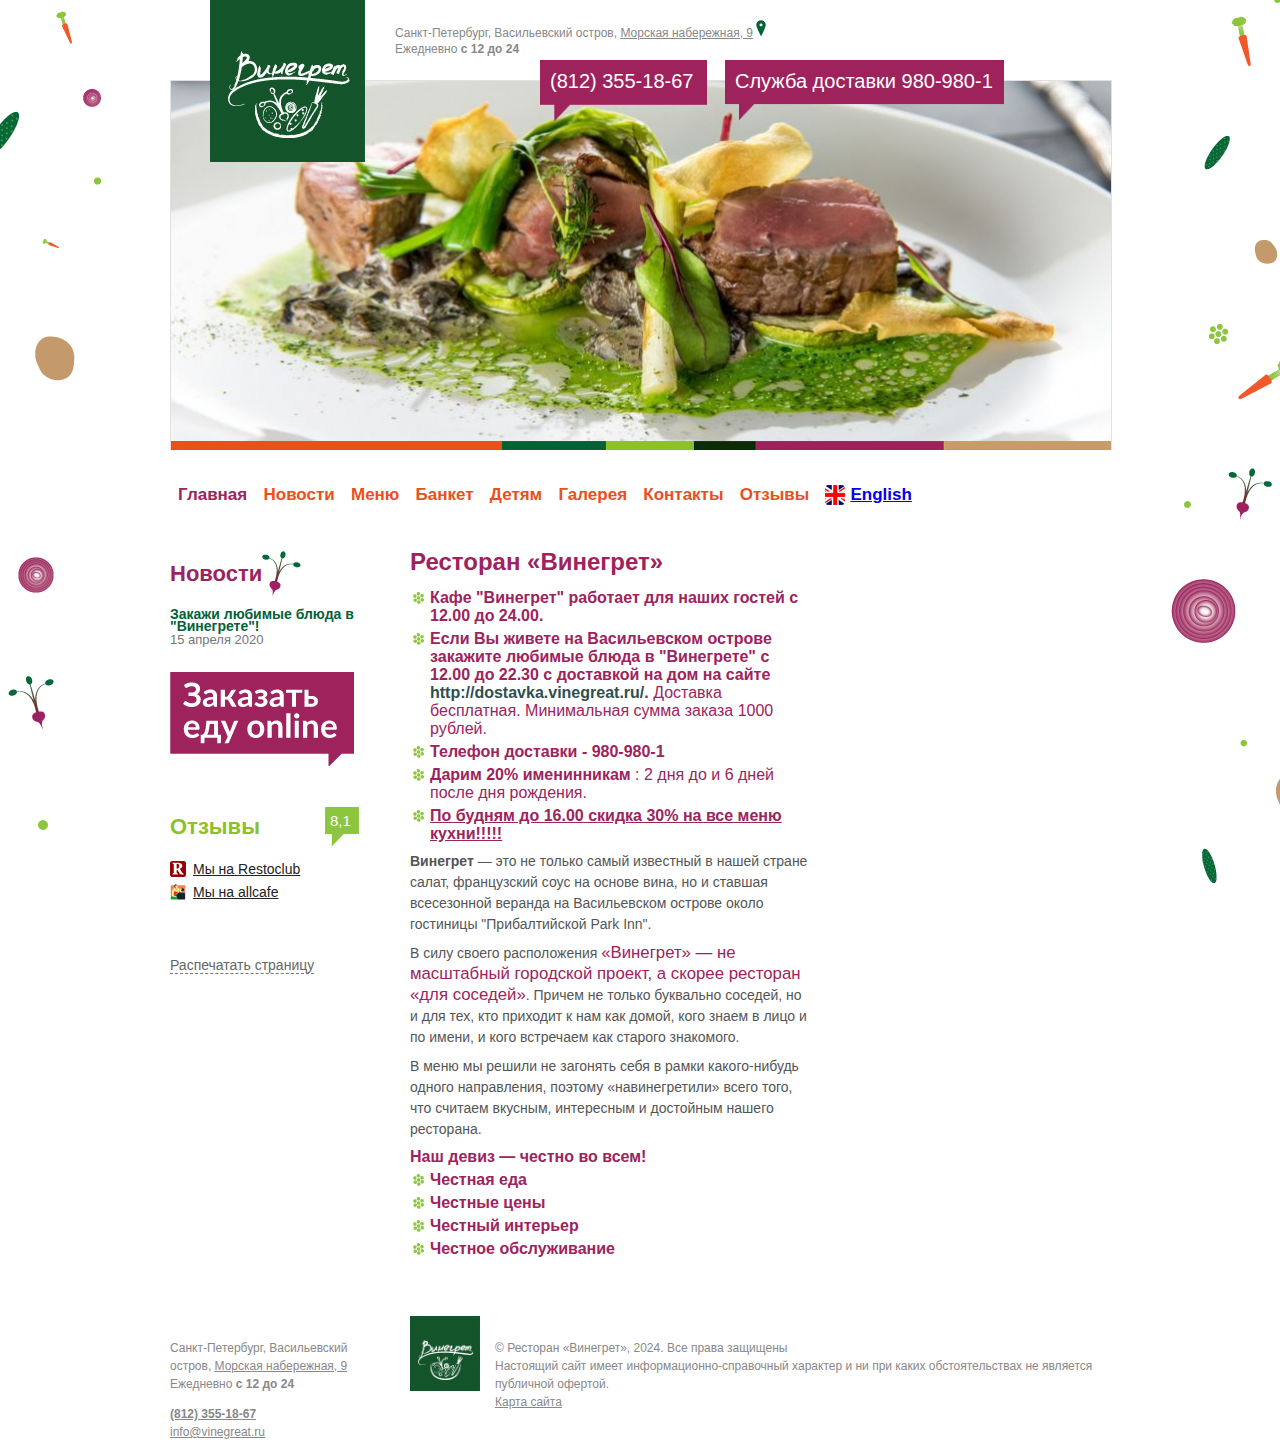
<file: index.html>
<!DOCTYPE html>
<html lang="en">
    <head>
        <meta charset="UTF-8" />
        <meta name="viewport" content="width=device-width, initial-scale=1.0" />
        <title>Ресторан «Винегрет», Санкт-Петербург</title>
        <link type="image/x-icon" href="favicon.ico" rel="shortcut icon" />
        <link type="image/x-icon" href="favicon.ico" rel="icon" />
        <link rel="stylesheet" href="styles/base.css" />
        <link rel="stylesheet" href="styles/main.css" />
    </head>
    <body>
        <div class="background">
            <div class="header">
                <a href="index.html">
                    <img class="logo" src="images/logo.png" />
                </a>
                <div class="header-info">
                    <div class="info">
                        <div class="address">
                            <a>Санкт-Петербург, Васильевский остров, </a>
                            <a href="http://www.vinegreat.ru/ru/adres/#map"><u>Морская набережная, 9</u></a>
                            <img src="images/mapsign.png" />
                            <br />
                            <a>Ежедневно <b>с 12 до 24</b></a>
                        </div>

                        <div class="socials">
                            <a class="facebook" href="https://www.facebook.com/vinegreatrest" title="FaceBook"></a>
                            <a class="vk" href="https://vk.com/vinegreat_rest" title="ВКонтакте"></a>
                            <a class="instagram" href="http://instagram.com/vinegreat_rest" title="Instagram"></a>
                        </div>
                    </div>
                </div>

                <div class="phones">
                    <a class="phone-first phone-number" href="tel:+78123551867">(812) 355-18-67</a>
                    <a class="phone-delivery phone-number"> Служба доставки 980-980-1 </a>
                </div>
                <div class="slides">
                    <img class="slide" src="images/20171030110801419m.jpg" />
                    <img class="colorline" src="images/colorline.png" />
                </div>
            </div>
            <div class="main">
                <div class="dropdown-buttons-panel">
                    <!-- Главная -->
                    <a class="dropdown" id="main" href="index.html">
                        <button class="dropdown-button" id="main-dropdown-button" onclick="document.location='index.html'">Главная</button>
                        <div class="dropdown-content">
                            <a>Контакты и реквизиты</a>
                            <a>Описание процесса передачи данных</a>
                            <a>Политика конфиденциальности</a>
                            <a>Публичная оферта</a>
                            <a>Способы оплаты</a>
                        </div>
                    </a>
                    <!-- Новости -->
                    <div class="dropdown" onclick="document.location='news.html'">
                        <button class="dropdown-button">Новости</button>
                        <div class="dropdown-content">
                            <a>2020</a>
                        </div>
                    </div>
                    <!-- Меню -->
                    <div class="dropdown" id="menu" onclick="document.location='menu.html'">
                        <button class="dropdown-button">Меню</button>
                        <div class="dropdown-content">
                            <a>Основное меню</a>
                            <a>Постное меню</a>
                            <a>Барная карта</a>
                            <a>Детское меню</a>
                            <a>Банкетное меню</a>
                        </div>
                    </div>
                    <!-- Банкет -->
                    <button class="dropdown-button" onclick="document.location='banket.html'">Банкет</button>
                    <!-- Детям -->
                    <button class="dropdown-button" onclick="document.location='kids.html'">Детям</button>
                    <!-- Галерея -->
                    <div class="dropdown" id="galery" onclick="document.location='galery.html'">
                        <button class="dropdown-button">Галерея</button>
                        <div class="dropdown-content">
                            <a>Интерьер нового зала (банкетного) в 2022 году</a>
                            <a>Интерьер ресторана в 2021 году</a>
                            <a>Интерьер ресторана 2018-2019</a>
                            <a>Мастер-класс 03 ноября 2019 г.</a>
                            <a>Фото блюд 31 октября 2019 г.</a>
                            <a>День рождение 05 октября 2019 г.</a>
                            <a>Празднование 9 мая в 2019 году</a>
                            <a>Юбилей - 01 декабря 2017 год</a>
                            <a>Новое меню A'la Russe</a>
                            <a>Интерьер ресторана в 2017 году</a>
                            <a>Фото блюд</a>
                            <a>Женский день 8 марта 2017</a>
                            <a>Фотоотчет 23 октября 2016 мастер-класс "Готовим пирожное "Картошка"</a>
                            <a>Фотоотчет 16 октября 2016 "Школа юных барменов"</a>
                            <a>Фотоотчет 09 октября 2016 мастер-класс "Готовим канапе"</a>
                            <a>Фотоотчет 24 апреля 2016 мастер-класс "Готовим воздушные кексы"</a>
                            <a>Фотоотчет 17 апреля 2016 мастер-класс "Готовим сладкое печенье"</a>
                            <a>Фотоотчет 10 апреля 2016 мастер-класс "Готовим эклеры"</a>
                            <a>Фотоотчет 3 апреля 2016 мастер-класс "Учимся готовить пиццу"</a>
                            <a>Фото банкетного зала</a>
                            <a>Нам 3 года!</a>
                            <a>Наша кухня</a>
                            <a>Интерьер банкетного зала</a>
                            <a>Открытие ресторана </a>
                        </div>
                    </div>
                    <!-- Контакты -->
                    <button class="dropdown-button" onclick="document.location='contacts.html'">Контакты</button>
                    <!-- Отзывы -->
                    <button class="dropdown-button" onclick="document.location='reviews.html'">Отзывы</button>
                    <!-- English -->
                    <button class="dropdown-button" id="change-language">
                        <img src="images/flagen.png" />
                        <a href="english.html">English</a>
                    </button>
                </div>
                <div class="base">
                    <div class="info">
                        <div class="info-header">
                            <h3>Новости</h3>
                            <img src="images/i-news.png" />
                        </div>
                        <h2 href="http://www.vinegreat.ru/ru/news/?nid=681">Закажи любимые блюда в "Винегрете"!</h2>
                        <a id="date">15 апреля 2020</a>
                        <a href="http://dostavka.vinegreat.ru/" id="order-online">
                            <img src="images/online.jpg" />
                        </a>
                        <div class="feedback-block">
                            <div class="feedback-block-header">
                                <h3 id="feedback-block-title">Отзывы</h3>
                                <div class="respmark">
                                    <h3 id="rating">8,1</h3>
                                </div>
                            </div>
                            <ul>
                                <li class="restoclub">
                                    <a href="http://www.restoclub.ru/site/all/main/27075">Мы на Restoclub</a>
                                </li>
                                <li class="allcafe">
                                    <a href="http://spb.allcafe.ru/restaurants/vinegret"> Мы на allcafe </a>
                                </li>
                            </ul>
                            <a class="print-page">Распечатать страницу</a>
                        </div>
                    </div>
                    <div class="about">
                        <h1>Ресторан «Винегрет»</h1>
                        <div class="content">
                            <div class="hometext">
                                <ul>
                                    <li>
                                        <strong> Кафе "Винегрет" работает для наших гостей с 12.00 до 24.00. </strong>
                                    </li>
                                    <li>
                                        <strong>
                                            Если Вы живете на Васильевском острове закажите любимые блюда в "Винегрете" с 12.00 до 22.30 с доставкой на дом на сайте
                                            <a href="http://dostavka.vinegreat.ru/">http://dostavka.vinegreat.ru/</a>.
                                        </strong>
                                        Доставка бесплатная. Минимальная сумма заказа 1000 рублей.
                                    </li>
                                    <li>
                                        <strong>Телефон доставки - 980-980-1</strong>
                                    </li>
                                    <li><strong>Дарим 20% именинникам</strong> : 2 дня до и 6 дней после дня рождения.</li>
                                    <li>
                                        <u><strong>По будням до 16.00 скидка 30% на все меню кухни!!!!!</strong></u>
                                    </li>
                                </ul>

                                <p>
                                    <span
                                        ><strong>Винегрет</strong> — это не только самый известный в нашей стране салат, французский соус на основе вина, но и ставшая всесезонной веранда на
                                        Васильевском острове около гостиницы "Прибалтийской Park Inn".</span
                                    >
                                </p>
                                <p>
                                    В силу своего расположения
                                    <a class="inline-accent">«Винегрет» — не масштабный городской проект, а скорее ресторан «для соседей»</a>. Причем не только буквально соседей, но и для тех, кто
                                    приходит к нам как домой, кого знаем в лицо и по имени, и кого встречаем как старого знакомого.
                                </p>

                                <p>
                                    В меню мы решили не загонять себя в рамки какого-нибудь одного направления, поэтому «навинегретили» всего того, что считаем вкусным, интересным и достойным нашего
                                    ресторана.
                                </p>

                                <strong class="slogan">Наш девиз — честно во всем!</strong>
                                <br />
                                <ul class="slogan">
                                    <li>Честная еда</li>
                                    <li>Честные цены</li>
                                    <li>Честный интерьер</li>
                                    <li>Честное обслуживание</li>
                                </ul>
                            </div>
                        </div>
                    </div>
                </div>
            </div>
            <div class="footer">
                <div class="footer-main-contacts">
                    <div class="footer-address">
                        <a>
                            Санкт-Петербург, Васильевский остров,
                            <a href="http://www.vinegreat.ru/ru/adres/#map">
                                <u>Морская набережная, 9</u>
                            </a>

                            <br />
                            <a>Ежедневно <b>с 12 до 24</b></a>
                            <br />
                            <br />
                            <strong>
                                <a href="tel:+78123551867">(812) 355-18-67</a>
                            </strong>
                            <br />
                            <a href="mailto:info@vinegreat.ru"> info@vinegreat.ru </a>
                        </a>
                    </div>
                    <div class="footer-siteinfo">
                        <img class="footer-logo" src="images/logo.png" />
                        <div class="footer-copyright">
                            <a>© Ресторан «Винегрет», 2024. Все права защищены</a>
                            <br />
                            <a>Настоящий сайт имеет информационно-справочный характер и ни при каких обстоятельствах не является публичной офертой.</a>

                            <br />
                            <a id="site-map" href="http://www.vinegreat.ru/ru/sitemap/">Карта сайта</a>
                        </div>
                    </div>
                </div>
            </div>
        </div>
    </body>
</html>
</file>
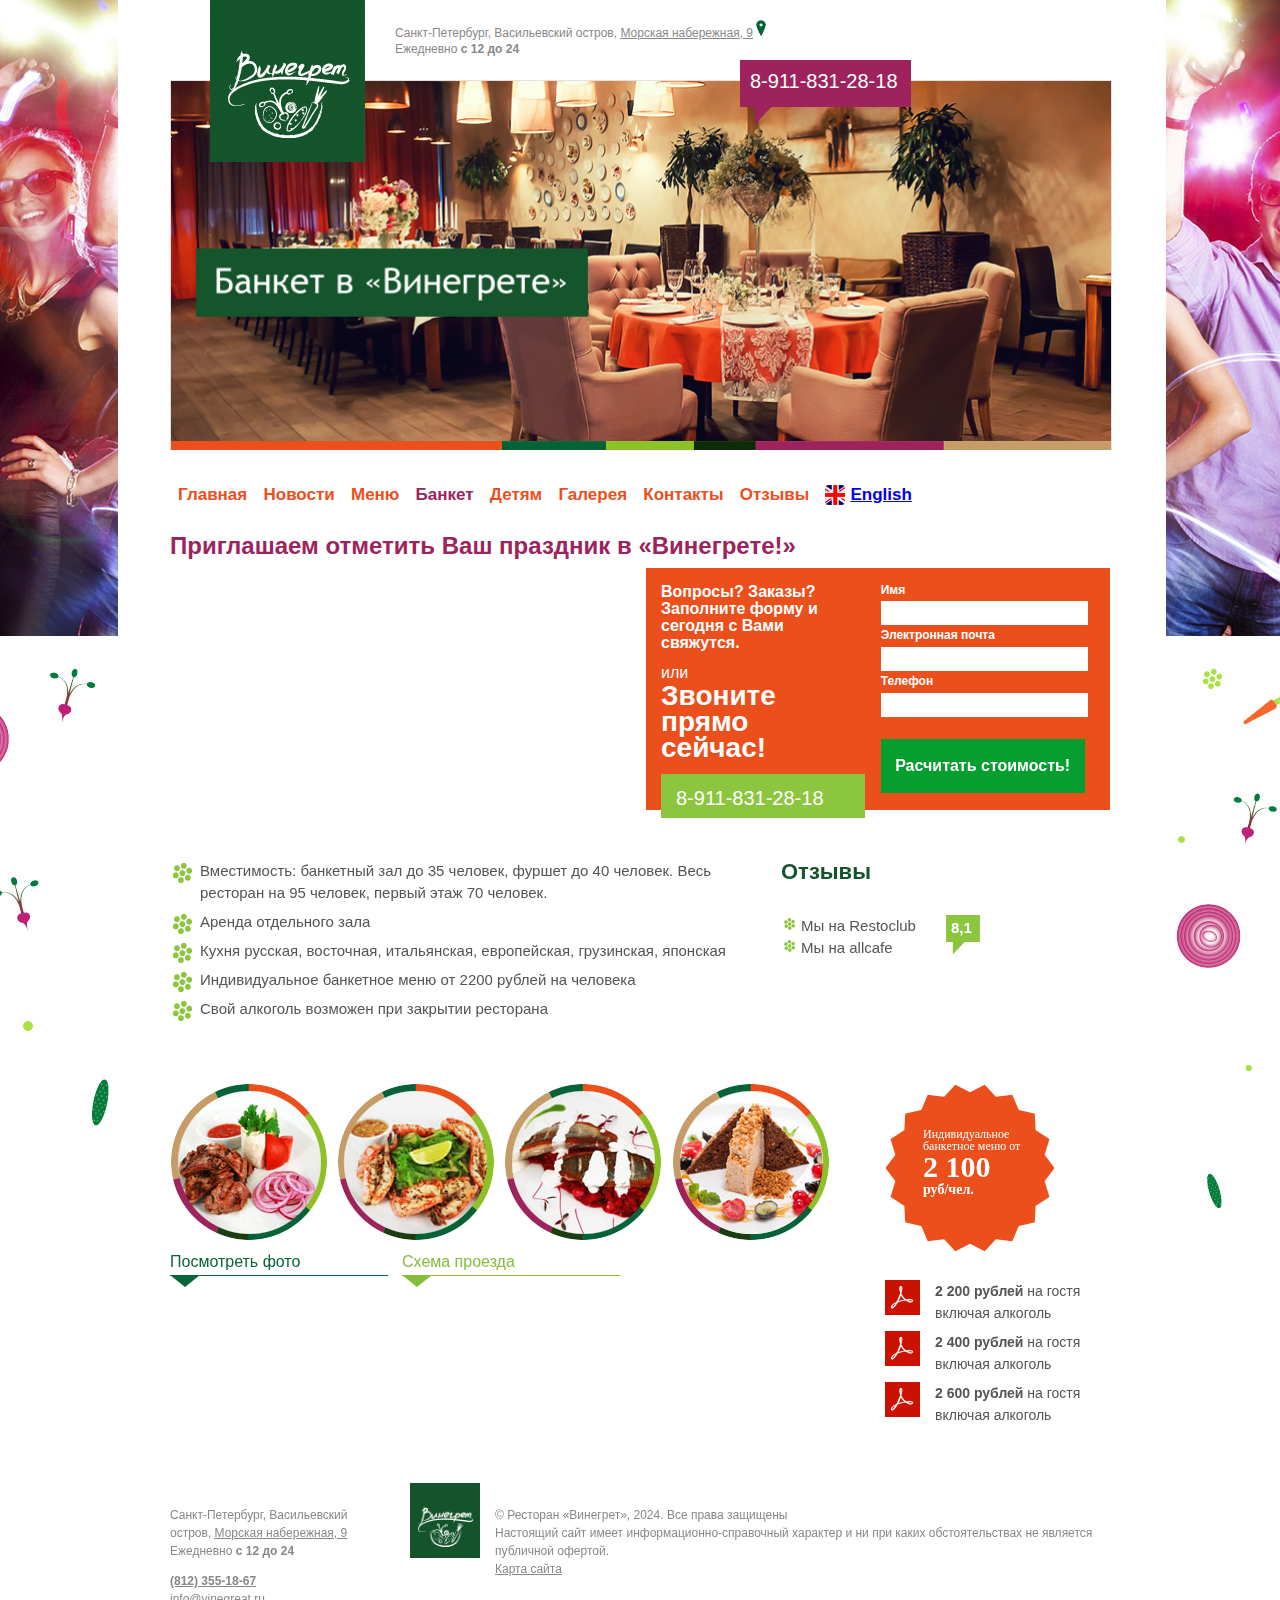
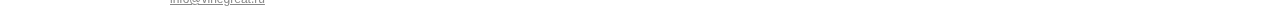
<file: banket.html>
<!DOCTYPE html>
<html lang="en">
    <head>
        <meta charset="UTF-8" />
        <meta name="viewport" content="width=device-width, initial-scale=1.0" />
        <title>Ресторан «Винегрет», Санкт-Петербург</title>
        <link type="image/x-icon" href="favicon.ico" rel="shortcut icon" />
        <link type="image/x-icon" href="favicon.ico" rel="icon" />
        <link rel="stylesheet" href="styles/base.css" />
        <link rel="stylesheet" href="styles/banket.css" />
    </head>
    <body class="banket">
        <div class="background">
            <div class="header">
                <a href="index.html">
                    <img class="logo" src="images/logo.png" />
                </a>
                <div class="header-info">
                    <div class="info">
                        <div class="address">
                            <a>Санкт-Петербург, Васильевский остров, </a>
                            <a href="http://www.vinegreat.ru/ru/adres/#map"><u>Морская набережная, 9</u></a>
                            <img src="images/mapsign.png" />
                            <br />
                            <a>Ежедневно <b>с 12 до 24</b></a>
                        </div>

                        <div class="socials">
                            <a class="facebook" href="https://www.facebook.com/vinegreatrest" title="FaceBook"></a>
                            <a class="vk" href="https://vk.com/vinegreat_rest" title="ВКонтакте"></a>
                            <a class="instagram" href="http://instagram.com/vinegreat_rest" title="Instagram"></a>
                        </div>
                    </div>
                </div>

                <div class="phones">
                    <a class="banket phone-number" href="tel:+79118312818"> 8-911-831-28-18 </a>
                </div>
                <div class="slides">
                    <img class="slide" src="images/banket/20130329100812814m.png" />
                    <img class="colorline" src="images/colorline.png" />
                </div>
            </div>
            <div class="main">
                <div class="dropdown-buttons-panel">
                    <!-- Главная -->
                    <a class="dropdown" id="main" href="index.html">
                        <button class="dropdown-button" onclick="document.location='index.html'">Главная</button>
                        <div class="dropdown-content">
                            <a>Контакты и реквизиты</a>
                            <a>Описание процесса передачи данных</a>
                            <a>Политика конфиденциальности</a>
                            <a>Публичная оферта</a>
                            <a>Способы оплаты</a>
                        </div>
                    </a>
                    <!-- Новости -->
                    <div class="dropdown" onclick="document.location='news.html'">
                        <button class="dropdown-button">Новости</button>
                        <div class="dropdown-content">
                            <a>2020</a>
                        </div>
                    </div>
                    <!-- Меню -->
                    <div class="dropdown" id="menu" onclick="document.location='menu.html'">
                        <button class="dropdown-button">Меню</button>
                        <div class="dropdown-content">
                            <a>Основное меню</a>
                            <a>Постное меню</a>
                            <a>Барная карта</a>
                            <a>Детское меню</a>
                            <a>Банкетное меню</a>
                        </div>
                    </div>
                    <!-- Банкет -->
                    <button class="dropdown-button" id="main-dropdown-button" onclick="document.location='banket.html'">Банкет</button>
                    <!-- Детям -->
                    <button class="dropdown-button" onclick="document.location='kids.html'">Детям</button>
                    <!-- Галерея -->
                    <div class="dropdown" id="galery" onclick="document.location='galery.html'">
                        <button class="dropdown-button">Галерея</button>
                        <div class="dropdown-content">
                            <a>Интерьер нового зала (банкетного) в 2022 году</a>
                            <a>Интерьер ресторана в 2021 году</a>
                            <a>Интерьер ресторана 2018-2019</a>
                            <a>Мастер-класс 03 ноября 2019 г.</a>
                            <a>Фото блюд 31 октября 2019 г.</a>
                            <a>День рождение 05 октября 2019 г.</a>
                            <a>Празднование 9 мая в 2019 году</a>
                            <a>Юбилей - 01 декабря 2017 год</a>
                            <a>Новое меню A'la Russe</a>
                            <a>Интерьер ресторана в 2017 году</a>
                            <a>Фото блюд</a>
                            <a>Женский день 8 марта 2017</a>
                            <a>Фотоотчет 23 октября 2016 мастер-класс "Готовим пирожное "Картошка"</a>
                            <a>Фотоотчет 16 октября 2016 "Школа юных барменов"</a>
                            <a>Фотоотчет 09 октября 2016 мастер-класс "Готовим канапе"</a>
                            <a>Фотоотчет 24 апреля 2016 мастер-класс "Готовим воздушные кексы"</a>
                            <a>Фотоотчет 17 апреля 2016 мастер-класс "Готовим сладкое печенье"</a>
                            <a>Фотоотчет 10 апреля 2016 мастер-класс "Готовим эклеры"</a>
                            <a>Фотоотчет 3 апреля 2016 мастер-класс "Учимся готовить пиццу"</a>
                            <a>Фото банкетного зала</a>
                            <a>Нам 3 года!</a>
                            <a>Наша кухня</a>
                            <a>Интерьер банкетного зала</a>
                            <a>Открытие ресторана </a>
                        </div>
                    </div>
                    <!-- Контакты -->
                    <button class="dropdown-button" onclick="document.location='contacts.html'">Контакты</button>
                    <!-- Отзывы -->
                    <button class="dropdown-button" onclick="document.location='reviews.html'">Отзывы</button>
                    <!-- English -->
                    <button class="dropdown-button" id="change-language">
                        <img src="images/flagen.png" />
                        <a href="english.html">English</a>
                    </button>
                </div>
                <div class="base">
                    <h1 id="base-header">Приглашаем отметить Ваш праздник в «Винегрете!»</h1>
                    <div class="row first-row">
                        <iframe width="463" height="242" src="http://www.youtube.com/embed/NWzhM97LrP8?rel=0&amp;vq=large" frameborder="0" allowfullscreen="true"></iframe>
                        <div class="delivery-card">
                            <div class="text">
                                <span id="text1">Вопросы? Заказы? Заполните форму и сегодня с Вами свяжутся.</span>
                                <span id="text2">или</span>
                                <span id="text3">Звоните прямо сейчас!</span>
                                <a class="delivery-number phone-number">8-911-831-28-18</a>
                            </div>
                            <form id="actionform" name="actionform" method="post" action="banket.html">
                                <label>Имя</label>
                                <br />
                                <input type="text" />
                                <br />
                                <label>Электронная почта</label>
                                <br />
                                <input type="email" />
                                <br />
                                <label>Телефон</label>
                                <br />
                                <input type="tel" />
                                <br />
                                <button id="submit" type="submit" name="submit">Расчитать стоимость!</button>
                            </form>
                        </div>
                    </div>
                    <div class="row second-row">
                        <ul class="second-row-list">
                            <li>Вместимость: банкетный зал до 35 человек, фуршет до 40 человек. Весь ресторан на 95 человек, первый этаж 70 человек.</li>
                            <li>Аренда отдельного зала</li>
                            <li>Кухня русская, восточная, итальянская, европейская, грузинская, японская</li>
                            <li>Индивидуальное банкетное меню от 2200 рублей на человека</li>
                            <li>Свой алкоголь возможен при закрытии ресторана</li>
                        </ul>
                        <div class="reviews">
                            <h3>Отзывы</h3>
                            <br />
                            <br />
                            <div class="links-and-rating">
                                <ul>
                                    <li><a href="http://www.restoclub.ru/site/all/main/27075">Мы на Restoclub</a></li>
                                    <li><a href="http://spb.allcafe.ru/restaurants/vinegret">Мы на allcafe</a></li>
                                </ul>
                                <div class="rating">
                                    <strong title="Рейтинг на Restoclub">8,1</strong>
                                </div>
                            </div>
                        </div>
                    </div>
                    <div class="row third-row">
                        <div class="col1">
                            <img class="first-img" src="images/banket/banquet7_food.png" />
                            <div class="buttons-row">
                                <div class="button view-photos">Посмотреть фото</div>
                                <div class="button view-route">Схема проезда</div>
                            </div>
                        </div>
                        <div class="col2">
                            <div class="ind-menu">
                                <span class="im1">Индивидуальное банкетное меню от</span>
                                <br />
                                <span class="im2">2 100</span>
                                <br />
                                <span class="im3">руб/чел.</span>
                            </div>
                            <ul class="prices">
                                <li>
                                    <a class="pdf" target="_blank" href="downloads/banket_2200_27-12-2022.pdf"><b>2 200 рублей</b> на гостя включая алкоголь</a>
                                </li>
                                <li>
                                    <a class="pdf" target="_blank" href="downloads/banket_2400_27-12-2022.pdf"><b>2 400 рублей</b> на гостя включая алкоголь</a>
                                </li>
                                <li>
                                    <a class="pdf" target="_blank" href="downloads/banket_2600_27-12-2022.pdf"><b>2 600 рублей</b> на гостя включая алкоголь</a>
                                </li>
                            </ul>
                        </div>
                    </div>
                </div>
            </div>
            <div class="footer">
                <div class="footer-main-contacts">
                    <div class="footer-address">
                        <a>
                            Санкт-Петербург, Васильевский остров,
                            <a href="http://www.vinegreat.ru/ru/adres/#map">
                                <u>Морская набережная, 9</u>
                            </a>

                            <br />
                            <a>Ежедневно <b>с 12 до 24</b></a>
                            <br />
                            <br />
                            <strong>
                                <a href="tel:+78123551867">(812) 355-18-67</a>
                            </strong>
                            <br />
                            <a href="mailto:info@vinegreat.ru"> info@vinegreat.ru </a>
                        </a>
                    </div>
                    <div class="footer-siteinfo">
                        <img class="footer-logo" src="images/logo.png" />
                        <div class="footer-copyright">
                            <a>© Ресторан «Винегрет», 2024. Все права защищены</a>
                            <br />
                            <a>Настоящий сайт имеет информационно-справочный характер и ни при каких обстоятельствах не является публичной офертой.</a>

                            <br />
                            <a id="site-map" href="http://www.vinegreat.ru/ru/sitemap/">Карта сайта</a>
                        </div>
                    </div>
                </div>
            </div>
        </div>
    </body>
</html>
</file>
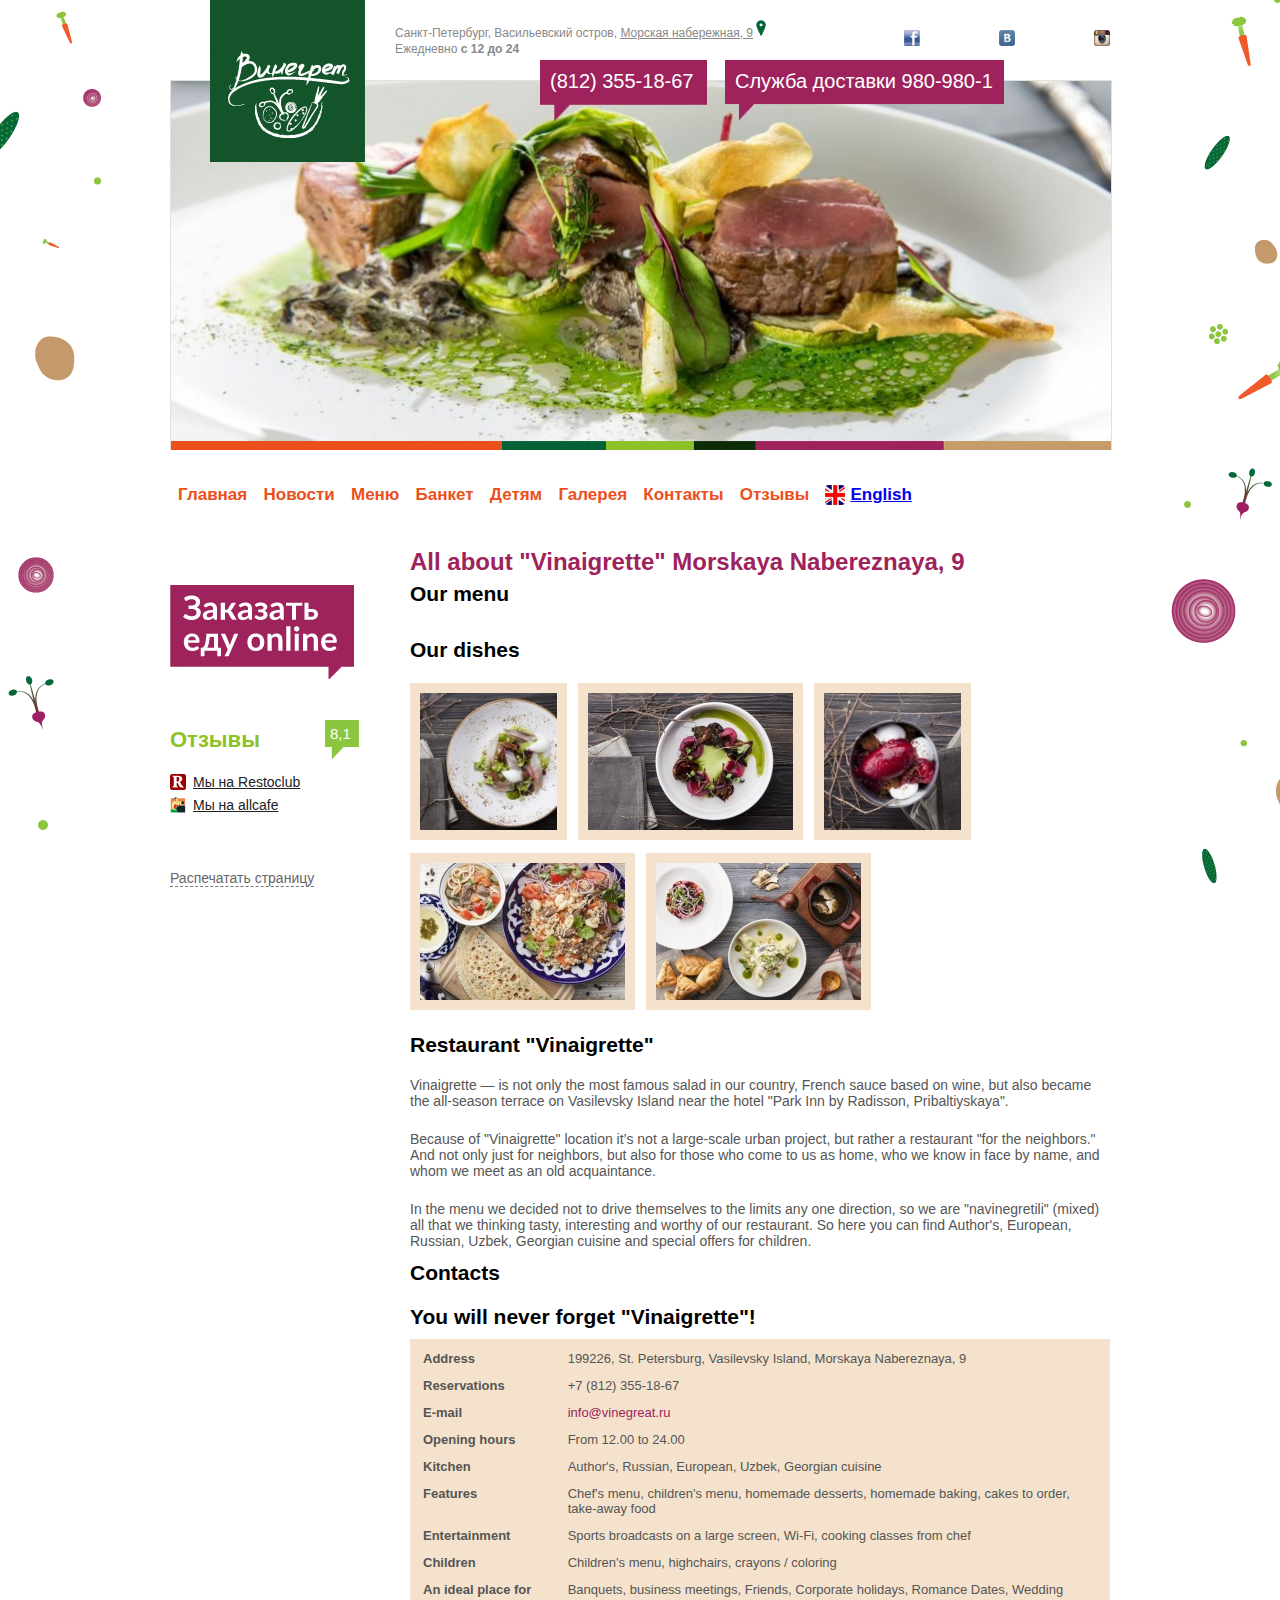
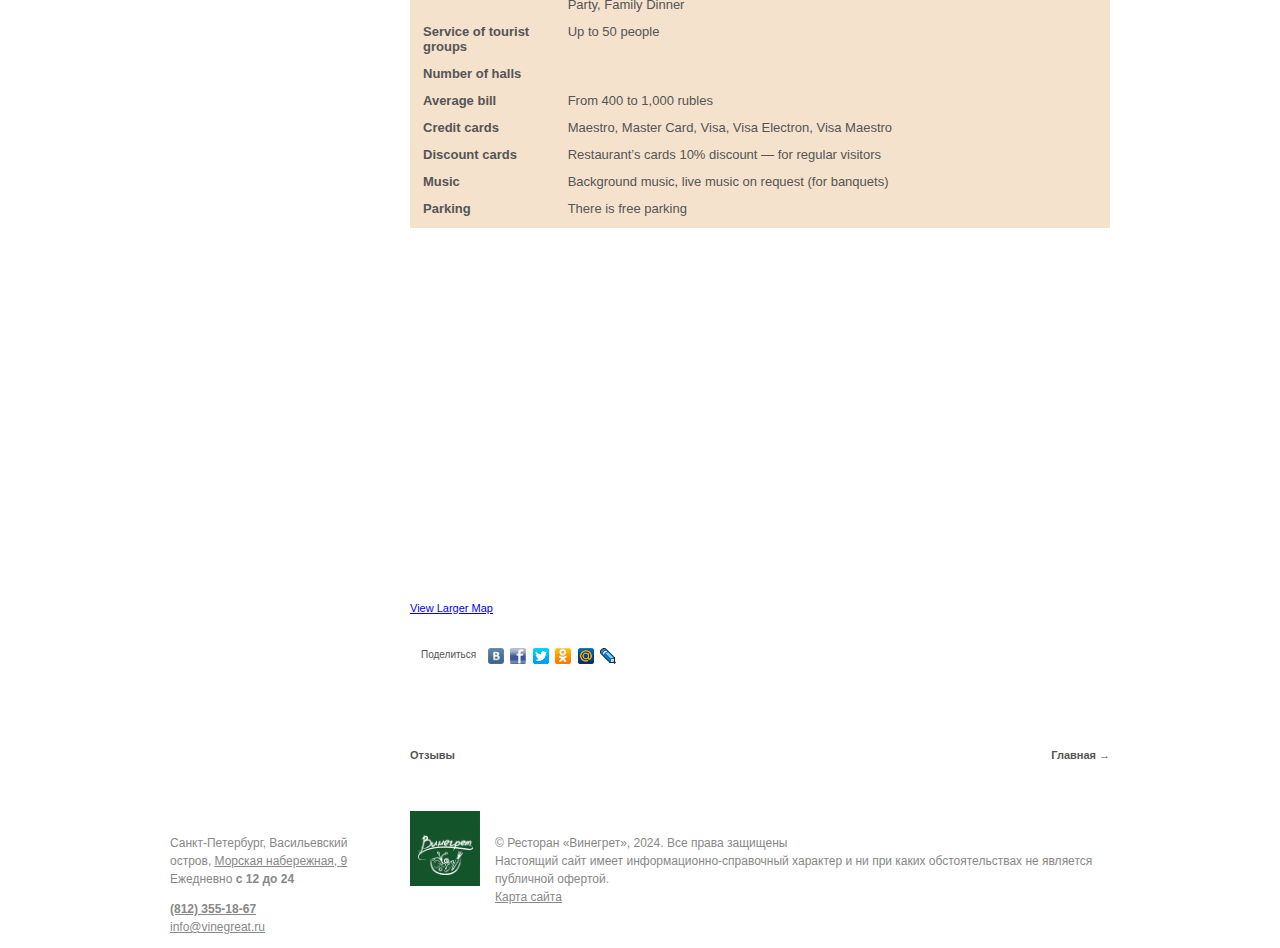
<file: english.html>
<!DOCTYPE html>
<html lang="en">
    <head>
        <meta charset="UTF-8" />
        <meta name="viewport" content="width=device-width, initial-scale=1.0" />
        <title>Ресторан «Винегрет», Санкт-Петербург</title>
        <link type="image/x-icon" href="favicon.ico" rel="shortcut icon" />
        <link type="image/x-icon" href="favicon.ico" rel="icon" />
        <link rel="stylesheet" href="styles/base.css" />
        <link rel="stylesheet" href="styles/english.css" />
    </head>
    <body>
        <div class="background">
            <div class="header">
                <a href="index.html">
                    <img class="logo" src="images/logo.png" />
                </a>
                <div class="header-info">
                    <div class="info">
                        <div class="address">
                            <a>Санкт-Петербург, Васильевский остров, </a>
                            <a href="http://www.vinegreat.ru/ru/adres/#map"><u>Морская набережная, 9</u></a>
                            <img src="images/mapsign.png" />
                            <br />
                            <a>Ежедневно <b>с 12 до 24</b></a>
                        </div>

                        <div class="socials">
                            <a class="facebook" href="https://www.facebook.com/vinegreatrest" title="FaceBook"></a>
                            <a class="vk" href="https://vk.com/vinegreat_rest" title="ВКонтакте"></a>
                            <a class="instagram" href="http://instagram.com/vinegreat_rest" title="Instagram"></a>
                        </div>
                    </div>
                </div>

                <div class="phones">
                    <a class="phone-first phone-number" href="tel:+78123551867">(812) 355-18-67</a>
                    <a class="phone-delivery phone-number"> Служба доставки 980-980-1 </a>
                </div>
                <div class="slides">
                    <img class="slide" src="images/20171030110801419m.jpg" />
                    <img class="colorline" src="images/colorline.png" />
                </div>
            </div>
            <div class="main">
                <div class="dropdown-buttons-panel">
                    <!-- Главная -->
                    <a class="dropdown" id="main" href="index.html">
                        <button class="dropdown-button" onclick="document.location='index.html'">Главная</button>
                        <div class="dropdown-content">
                            <a>Контакты и реквизиты</a>
                            <a>Описание процесса передачи данных</a>
                            <a>Политика конфиденциальности</a>
                            <a>Публичная оферта</a>
                            <a>Способы оплаты</a>
                        </div>
                    </a>
                    <!-- Новости -->
                    <div class="dropdown" onclick="document.location='news.html'">
                        <button class="dropdown-button">Новости</button>
                        <div class="dropdown-content">
                            <a>2020</a>
                        </div>
                    </div>
                    <!-- Меню -->
                    <div class="dropdown" id="menu" onclick="document.location='menu.html'">
                        <button class="dropdown-button">Меню</button>
                        <div class="dropdown-content">
                            <a>Основное меню</a>
                            <a>Постное меню</a>
                            <a>Барная карта</a>
                            <a>Детское меню</a>
                            <a>Банкетное меню</a>
                        </div>
                    </div>
                    <!-- Банкет -->
                    <button class="dropdown-button" onclick="document.location='banket.html'">Банкет</button>
                    <!-- Детям -->
                    <button class="dropdown-button" onclick="document.location='kids.html'">Детям</button>
                    <!-- Галерея -->
                    <div class="dropdown" id="galery" onclick="document.location='galery.html'">
                        <button class="dropdown-button">Галерея</button>
                        <div class="dropdown-content">
                            <a>Интерьер нового зала (банкетного) в 2022 году</a>
                            <a>Интерьер ресторана в 2021 году</a>
                            <a>Интерьер ресторана 2018-2019</a>
                            <a>Мастер-класс 03 ноября 2019 г.</a>
                            <a>Фото блюд 31 октября 2019 г.</a>
                            <a>День рождение 05 октября 2019 г.</a>
                            <a>Празднование 9 мая в 2019 году</a>
                            <a>Юбилей - 01 декабря 2017 год</a>
                            <a>Новое меню A'la Russe</a>
                            <a>Интерьер ресторана в 2017 году</a>
                            <a>Фото блюд</a>
                            <a>Женский день 8 марта 2017</a>
                            <a>Фотоотчет 23 октября 2016 мастер-класс "Готовим пирожное "Картошка"</a>
                            <a>Фотоотчет 16 октября 2016 "Школа юных барменов"</a>
                            <a>Фотоотчет 09 октября 2016 мастер-класс "Готовим канапе"</a>
                            <a>Фотоотчет 24 апреля 2016 мастер-класс "Готовим воздушные кексы"</a>
                            <a>Фотоотчет 17 апреля 2016 мастер-класс "Готовим сладкое печенье"</a>
                            <a>Фотоотчет 10 апреля 2016 мастер-класс "Готовим эклеры"</a>
                            <a>Фотоотчет 3 апреля 2016 мастер-класс "Учимся готовить пиццу"</a>
                            <a>Фото банкетного зала</a>
                            <a>Нам 3 года!</a>
                            <a>Наша кухня</a>
                            <a>Интерьер банкетного зала</a>
                            <a>Открытие ресторана </a>
                        </div>
                    </div>
                    <!-- Контакты -->
                    <button class="dropdown-button" onclick="document.location='contacts.html'">Контакты</button>
                    <!-- Отзывы -->
                    <button class="dropdown-button" onclick="document.location='reviews.html'">Отзывы</button>
                    <!-- English -->
                    <button class="dropdown-button" id="change-language">
                        <img src="images/flagen.png" />
                        <a href="english.html">English</a>
                    </button>
                </div>
                <div class="base">
                    <div class="info">
                        <a href="http://dostavka.vinegreat.ru/" id="order-online">
                            <img src="images/online.jpg" />
                        </a>
                        <div class="feedback-block">
                            <div class="feedback-block-header">
                                <h3 id="feedback-block-title">Отзывы</h3>
                                <div class="respmark">
                                    <h3 id="rating">8,1</h3>
                                </div>
                            </div>
                            <ul>
                                <li class="restoclub">
                                    <a href="http://www.restoclub.ru/site/all/main/27075">Мы на Restoclub</a>
                                </li>
                                <li class="allcafe">
                                    <a href="http://spb.allcafe.ru/restaurants/vinegret"> Мы на allcafe </a>
                                </li>
                            </ul>
                            <a class="print-page">Распечатать страницу</a>
                        </div>
                    </div>
                    <div class="about">
                        <h1>All about "Vinaigrette" Morskaya Nabereznaya, 9</h1>
                        <div class="content">
                            <strong>Our menu</strong>
                            <br />
                            <br />
                            <br />
                            <br />
                            <strong>Our dishes</strong>
                            <br />
                            <br />
                            <div class="photos">
                                <p>
                                    <a class="photo" href="images/english/big 1.jpg" target="_blank">
                                        <img src="images/english/1.jpg" />
                                    </a>
                                    <a class="photo" href="images/english/big 2.jpg" target="_blank">
                                        <img src="images/english/2.jpg" />
                                    </a>
                                    <a class="photo" href="images/english/big 3.jpg" target="_blank">
                                        <img src="images/english/3.jpg" />
                                    </a>
                                </p>
                                <p>
                                    <a class="photo" href="images/english/big 4.jpg" target="_blank">
                                        <img src="images/english/4.jpg" />
                                    </a>
                                    <a class="photo" href="images/english/big 5.jpg" target="_blank">
                                        <img src="images/english/5.jpg" />
                                    </a>
                                </p>
                            </div>
                            <br />
                            <strong>Restaurant "Vinaigrette"</strong>
                            <br />
                            <div class="description">
                                <p>
                                    Vinaigrette — is not only the most famous salad in our country, French sauce based on wine, but also became the all-season terrace on Vasilevsky Island near the
                                    hotel "Park Inn by Radisson, Pribaltiyskaya".
                                </p>
                                <p>
                                    Because of "Vinaigrette" location it’s not a large-scale urban project, but rather a restaurant "for the neighbors." And not only just for neighbors, but also for
                                    those who come to us as home, who we know in face by name, and whom we meet as an old acquaintance.
                                </p>
                                <p>
                                    In the menu we decided not to drive themselves to the limits any one direction, so we are "navinegretili" (mixed) all that we thinking tasty, interesting and worthy
                                    of our restaurant. So here you can find Author's, European, Russian, Uzbek, Georgian cuisine and special offers for children.
                                </p>
                            </div>
                            <strong>Contacts</strong>
                            <br />
                            <br />
                            <br />
                            <strong>You will never forget "Vinaigrette"!</strong>
                            <br />
                            <br />
                            <div class="contacts-table">
                                <table>
                                    <tbody>
                                        <tr>
                                            <td><b>Address</b></td>
                                            <td>199226, St. Petersburg, Vasilevsky Island, Morskaya Nabereznaya, 9</td>
                                        </tr>
                                        <tr>
                                            <td><b>Reservations</b></td>
                                            <td>+7 (812) 355-18-67</td>
                                        </tr>
                                        <tr>
                                            <td><b>E-mail</b></td>
                                            <td><a class="email" href="info@vinegreat.ru">info@vinegreat.ru</a></td>
                                        </tr>
                                        <tr>
                                            <td><b>Opening hours</b></td>
                                            <td>From 12.00 to 24.00</td>
                                        </tr>
                                        <tr>
                                            <td><b>Kitchen</b></td>
                                            <td>Author's, Russian, European, Uzbek, Georgian cuisine</td>
                                        </tr>
                                        <tr>
                                            <td><b>Features</b></td>
                                            <td>Chef's menu, children's menu, homemade desserts, homemade baking, cakes to order, take-away food</td>
                                        </tr>
                                        <tr>
                                            <td><b>Entertainment</b></td>
                                            <td>Sports broadcasts on a large screen, Wi-Fi, cooking classes from chef</td>
                                        </tr>
                                        <tr>
                                            <td><b>Children </b></td>
                                            <td>Children's menu, highchairs, crayons / coloring</td>
                                        </tr>
                                        <tr>
                                            <td><b>An ideal place for</b></td>
                                            <td>Banquets, business meetings, Friends, Corporate holidays, Romance Dates, Wedding Party, Family Dinner</td>
                                        </tr>
                                        <tr>
                                            <td><b>Service of tourist groups</b></td>
                                            <td>Up to 50 people</td>
                                        </tr>
                                        <tr>
                                            <td><b>Number of halls</b></td>
                                            <td></td>
                                        </tr>
                                        <tr>
                                            <td><b>Average bill</b></td>
                                            <td>From 400 to 1,000 rubles</td>
                                        </tr>
                                        <tr>
                                            <td><b>Credit cards</b></td>
                                            <td>Maestro, Master Card, Visa, Visa Electron, Visa Maestro</td>
                                        </tr>
                                        <tr>
                                            <td><b>Discount cards</b></td>
                                            <td>Restaurant’s cards 10% discount — for regular visitors</td>
                                        </tr>
                                        <tr>
                                            <td><b>Music</b></td>
                                            <td>Background music, live music on request (for banquets)</td>
                                        </tr>
                                        <tr>
                                            <td><b>Parking</b></td>
                                            <td>There is free parking</td>
                                        </tr>
                                    </tbody>
                                </table>
                            </div>
                            <br />
                            <div class="googlemaps">
                                <iframe
                                    frameborder="0"
                                    height="360"
                                    marginheight="0"
                                    marginwidth="0"
                                    scrolling="no"
                                    src="http://maps.google.com/maps?f=q&amp;source=s_q&amp;hl=en&amp;geocode=&amp;q=%D1%80%D0%B5%D1%81%D1%82%D0%BE%D1%80%D0%B0%D0%BD+%D0%B2%D0%B8%D0%BD%D0%B5%D0%B3%D1%80%D0%B5%D1%82+%D0%BF%D0%B5%D1%82%D0%B5%D1%80%D0%B1%D1%83%D1%80%D0%B3&amp;aq=&amp;sll=37.0625,-95.677068&amp;sspn=65.772864,107.138672&amp;vpsrc=6&amp;ie=UTF8&amp;hq=%D1%80%D0%B5%D1%81%D1%82%D0%BE%D1%80%D0%B0%D0%BD+%D0%B2%D0%B8%D0%BD%D0%B5%D0%B3%D1%80%D0%B5%D1%82&amp;hnear=St+Petersburg,+Russia&amp;t=m&amp;ll=59.94016,30.217381&amp;spn=0.007739,0.029998&amp;z=15&amp;iwloc=A&amp;output=embed"
                                    width="700"></iframe>
                            </div>
                            <a
                                href="http://maps.google.com/maps?f=q&source=embed&hl=en&geocode=&q=%D1%80%D0%B5%D1%81%D1%82%D0%BE%D1%80%D0%B0%D0%BD+%D0%B2%D0%B8%D0%BD%D0%B5%D0%B3%D1%80%D0%B5%D1%82+%D0%BF%D0%B5%D1%82%D0%B5%D1%80%D0%B1%D1%83%D1%80%D0%B3&aq=&sll=37.0625,-95.677068&sspn=65.772864,107.138672&vpsrc=6&ie=UTF8&hq=%D1%80%D0%B5%D1%81%D1%82%D0%BE%D1%80%D0%B0%D0%BD+%D0%B2%D0%B8%D0%BD%D0%B5%D0%B3%D1%80%D0%B5%D1%82&hnear=St+Petersburg,+Russia&t=m&ll=59.94016,30.217381&spn=0.007739,0.029998&z=15&iwloc=A"
                                class="view-larger-map"
                                >View Larger Map</a
                            >
                            <br />
                            <br />
                            <br />
                            <div class="socials">
                                <div class="share-dropdown-onclick">
                                    <a id="share-button"> Поделиться </a>
                                    <div class="share-dropdown-content">
                                        <a>Поделитесь с друзьями</a>
                                        <ul>
                                            <li id="vk">
                                                <a
                                                    href="https://share.yandex.net/go.xml?service=vkontakte&url=http%3A%2F%2Fwww.vinegreat.ru%2F&title=%D0%A0%D0%B5%D1%81%D1%82%D0%BE%D1%80%D0%B0%D0%BD%20%C2%AB%D0%92%D0%B8%D0%BD%D0%B5%D0%B3%D1%80%D0%B5%D1%82%C2%BB%2C%20%D0%A1%D0%B0%D0%BD%D0%BA%D1%82-%D0%9F%D0%B5%D1%82%D0%B5%D1%80%D0%B1%D1%83%D1%80%D0%B3"
                                                    >ВКонтакте</a
                                                >
                                            </li>
                                            <li id="odnoklassniki">
                                                <a
                                                    href="https://share.yandex.net/go.xml?service=odnoklassniki&url=http%3A%2F%2Fwww.vinegreat.ru%2F&title=%D0%A0%D0%B5%D1%81%D1%82%D0%BE%D1%80%D0%B0%D0%BD%20%C2%AB%D0%92%D0%B8%D0%BD%D0%B5%D0%B3%D1%80%D0%B5%D1%82%C2%BB%2C%20%D0%A1%D0%B0%D0%BD%D0%BA%D1%82-%D0%9F%D0%B5%D1%82%D0%B5%D1%80%D0%B1%D1%83%D1%80%D0%B3"
                                                    >Одноклассники</a
                                                >
                                            </li>
                                            <li id="twitter">
                                                <a
                                                    href="https://share.yandex.net/go.xml?service=twitter&url=http%3A%2F%2Fwww.vinegreat.ru%2F&title=%D0%A0%D0%B5%D1%81%D1%82%D0%BE%D1%80%D0%B0%D0%BD%20%C2%AB%D0%92%D0%B8%D0%BD%D0%B5%D0%B3%D1%80%D0%B5%D1%82%C2%BB%2C%20%D0%A1%D0%B0%D0%BD%D0%BA%D1%82-%D0%9F%D0%B5%D1%82%D0%B5%D1%80%D0%B1%D1%83%D1%80%D0%B3"
                                                    >Twitter</a
                                                >
                                            </li>
                                            <li id="facebook">
                                                <a
                                                    href="https://share.yandex.net/go.xml?service=facebook&url=http%3A%2F%2Fwww.vinegreat.ru%2F&title=%D0%A0%D0%B5%D1%81%D1%82%D0%BE%D1%80%D0%B0%D0%BD%20%C2%AB%D0%92%D0%B8%D0%BD%D0%B5%D0%B3%D1%80%D0%B5%D1%82%C2%BB%2C%20%D0%A1%D0%B0%D0%BD%D0%BA%D1%82-%D0%9F%D0%B5%D1%82%D0%B5%D1%80%D0%B1%D1%83%D1%80%D0%B3"
                                                    >Facebook</a
                                                >
                                            </li>
                                            <li id="mailru">
                                                <a
                                                    href="https://share.yandex.net/go.xml?service=moimir&url=http%3A%2F%2Fwww.vinegreat.ru%2F&title=%D0%A0%D0%B5%D1%81%D1%82%D0%BE%D1%80%D0%B0%D0%BD%20%C2%AB%D0%92%D0%B8%D0%BD%D0%B5%D0%B3%D1%80%D0%B5%D1%82%C2%BB%2C%20%D0%A1%D0%B0%D0%BD%D0%BA%D1%82-%D0%9F%D0%B5%D1%82%D0%B5%D1%80%D0%B1%D1%83%D1%80%D0%B3"
                                                    >Мой Мир</a
                                                >
                                            </li>
                                            <li id="livejournal">
                                                <a
                                                    href="https://share.yandex.net/go.xml?service=lj&url=http%3A%2F%2Fwww.vinegreat.ru%2F&title=%D0%A0%D0%B5%D1%81%D1%82%D0%BE%D1%80%D0%B0%D0%BD%20%C2%AB%D0%92%D0%B8%D0%BD%D0%B5%D0%B3%D1%80%D0%B5%D1%82%C2%BB%2C%20%D0%A1%D0%B0%D0%BD%D0%BA%D1%82-%D0%9F%D0%B5%D1%82%D0%B5%D1%80%D0%B1%D1%83%D1%80%D0%B3"
                                                    >LiveJournal</a
                                                >
                                            </li>
                                            <li id="googleplus">
                                                <a
                                                    href="https://share.yandex.net/go.xml?service=gplus&url=http%3A%2F%2Fwww.vinegreat.ru%2F&title=%D0%A0%D0%B5%D1%81%D1%82%D0%BE%D1%80%D0%B0%D0%BD%20%C2%AB%D0%92%D0%B8%D0%BD%D0%B5%D0%B3%D1%80%D0%B5%D1%82%C2%BB%2C%20%D0%A1%D0%B0%D0%BD%D0%BA%D1%82-%D0%9F%D0%B5%D1%82%D0%B5%D1%80%D0%B1%D1%83%D1%80%D0%B3"
                                                    >Google Plus</a
                                                >
                                            </li>
                                        </ul>
                                    </div>
                                </div>
                                <a
                                    class="vk"
                                    href="https://share.yandex.net/go.xml?service=vkontakte&url=http%3A%2F%2Fwww.vinegreat.ru%2F&title=%D0%A0%D0%B5%D1%81%D1%82%D0%BE%D1%80%D0%B0%D0%BD%20%C2%AB%D0%92%D0%B8%D0%BD%D0%B5%D0%B3%D1%80%D0%B5%D1%82%C2%BB%2C%20%D0%A1%D0%B0%D0%BD%D0%BA%D1%82-%D0%9F%D0%B5%D1%82%D0%B5%D1%80%D0%B1%D1%83%D1%80%D0%B3"
                                    title="ВКонтакте"></a>
                                <a
                                    class="facebook"
                                    href="https://share.yandex.net/go.xml?service=facebook&url=http%3A%2F%2Fwww.vinegreat.ru%2F&title=%D0%A0%D0%B5%D1%81%D1%82%D0%BE%D1%80%D0%B0%D0%BD%20%C2%AB%D0%92%D0%B8%D0%BD%D0%B5%D0%B3%D1%80%D0%B5%D1%82%C2%BB%2C%20%D0%A1%D0%B0%D0%BD%D0%BA%D1%82-%D0%9F%D0%B5%D1%82%D0%B5%D1%80%D0%B1%D1%83%D1%80%D0%B3"
                                    title="Facebook"></a>
                                <a
                                    class="twitter"
                                    href="https://share.yandex.net/go.xml?service=twitter&url=http%3A%2F%2Fwww.vinegreat.ru%2F&title=%D0%A0%D0%B5%D1%81%D1%82%D0%BE%D1%80%D0%B0%D0%BD%20%C2%AB%D0%92%D0%B8%D0%BD%D0%B5%D0%B3%D1%80%D0%B5%D1%82%C2%BB%2C%20%D0%A1%D0%B0%D0%BD%D0%BA%D1%82-%D0%9F%D0%B5%D1%82%D0%B5%D1%80%D0%B1%D1%83%D1%80%D0%B3"
                                    title="Twitter"></a>
                                <a
                                    class="ok"
                                    href="https://share.yandex.net/go.xml?service=odnoklassniki&url=http%3A%2F%2Fwww.vinegreat.ru%2F&title=%D0%A0%D0%B5%D1%81%D1%82%D0%BE%D1%80%D0%B0%D0%BD%20%C2%AB%D0%92%D0%B8%D0%BD%D0%B5%D0%B3%D1%80%D0%B5%D1%82%C2%BB%2C%20%D0%A1%D0%B0%D0%BD%D0%BA%D1%82-%D0%9F%D0%B5%D1%82%D0%B5%D1%80%D0%B1%D1%83%D1%80%D0%B3"
                                    title="Одноклассники"></a>
                                <a
                                    class="mailru"
                                    href="https://share.yandex.net/go.xml?service=moimir&url=http%3A%2F%2Fwww.vinegreat.ru%2F&title=%D0%A0%D0%B5%D1%81%D1%82%D0%BE%D1%80%D0%B0%D0%BD%20%C2%AB%D0%92%D0%B8%D0%BD%D0%B5%D0%B3%D1%80%D0%B5%D1%82%C2%BB%2C%20%D0%A1%D0%B0%D0%BD%D0%BA%D1%82-%D0%9F%D0%B5%D1%82%D0%B5%D1%80%D0%B1%D1%83%D1%80%D0%B3"
                                    title="Мой Мир"></a>
                                <a
                                    class="livejournal"
                                    href="https://share.yandex.net/go.xml?service=lj&url=http%3A%2F%2Fwww.vinegreat.ru%2F&title=%D0%A0%D0%B5%D1%81%D1%82%D0%BE%D1%80%D0%B0%D0%BD%20%C2%AB%D0%92%D0%B8%D0%BD%D0%B5%D0%B3%D1%80%D0%B5%D1%82%C2%BB%2C%20%D0%A1%D0%B0%D0%BD%D0%BA%D1%82-%D0%9F%D0%B5%D1%82%D0%B5%D1%80%D0%B1%D1%83%D1%80%D0%B3"
                                    title="LiveJournal"></a>
                            </div>

                            <div id="buttons">
                                <a class="link">Отзывы</a>
                                <a class="link">Главная →</a>
                            </div>
                        </div>
                    </div>
                </div>
            </div>
            <div class="footer">
                <div class="footer-main-contacts">
                    <div class="footer-address">
                        <a>
                            Санкт-Петербург, Васильевский остров,
                            <a href="http://www.vinegreat.ru/ru/adres/#map">
                                <u>Морская набережная, 9</u>
                            </a>

                            <br />
                            <a>Ежедневно <b>с 12 до 24</b></a>
                            <br />
                            <br />
                            <strong>
                                <a href="tel:+78123551867">(812) 355-18-67</a>
                            </strong>
                            <br />
                            <a href="mailto:info@vinegreat.ru"> info@vinegreat.ru </a>
                        </a>
                    </div>
                    <div class="footer-siteinfo">
                        <img class="footer-logo" src="images/logo.png" />
                        <div class="footer-copyright">
                            <a>© Ресторан «Винегрет», 2024. Все права защищены</a>
                            <br />
                            <a>Настоящий сайт имеет информационно-справочный характер и ни при каких обстоятельствах не является публичной офертой.</a>

                            <br />
                            <a id="site-map" href="http://www.vinegreat.ru/ru/sitemap/">Карта сайта</a>
                        </div>
                    </div>
                </div>
            </div>
        </div>
    </body>
</html>
</file>
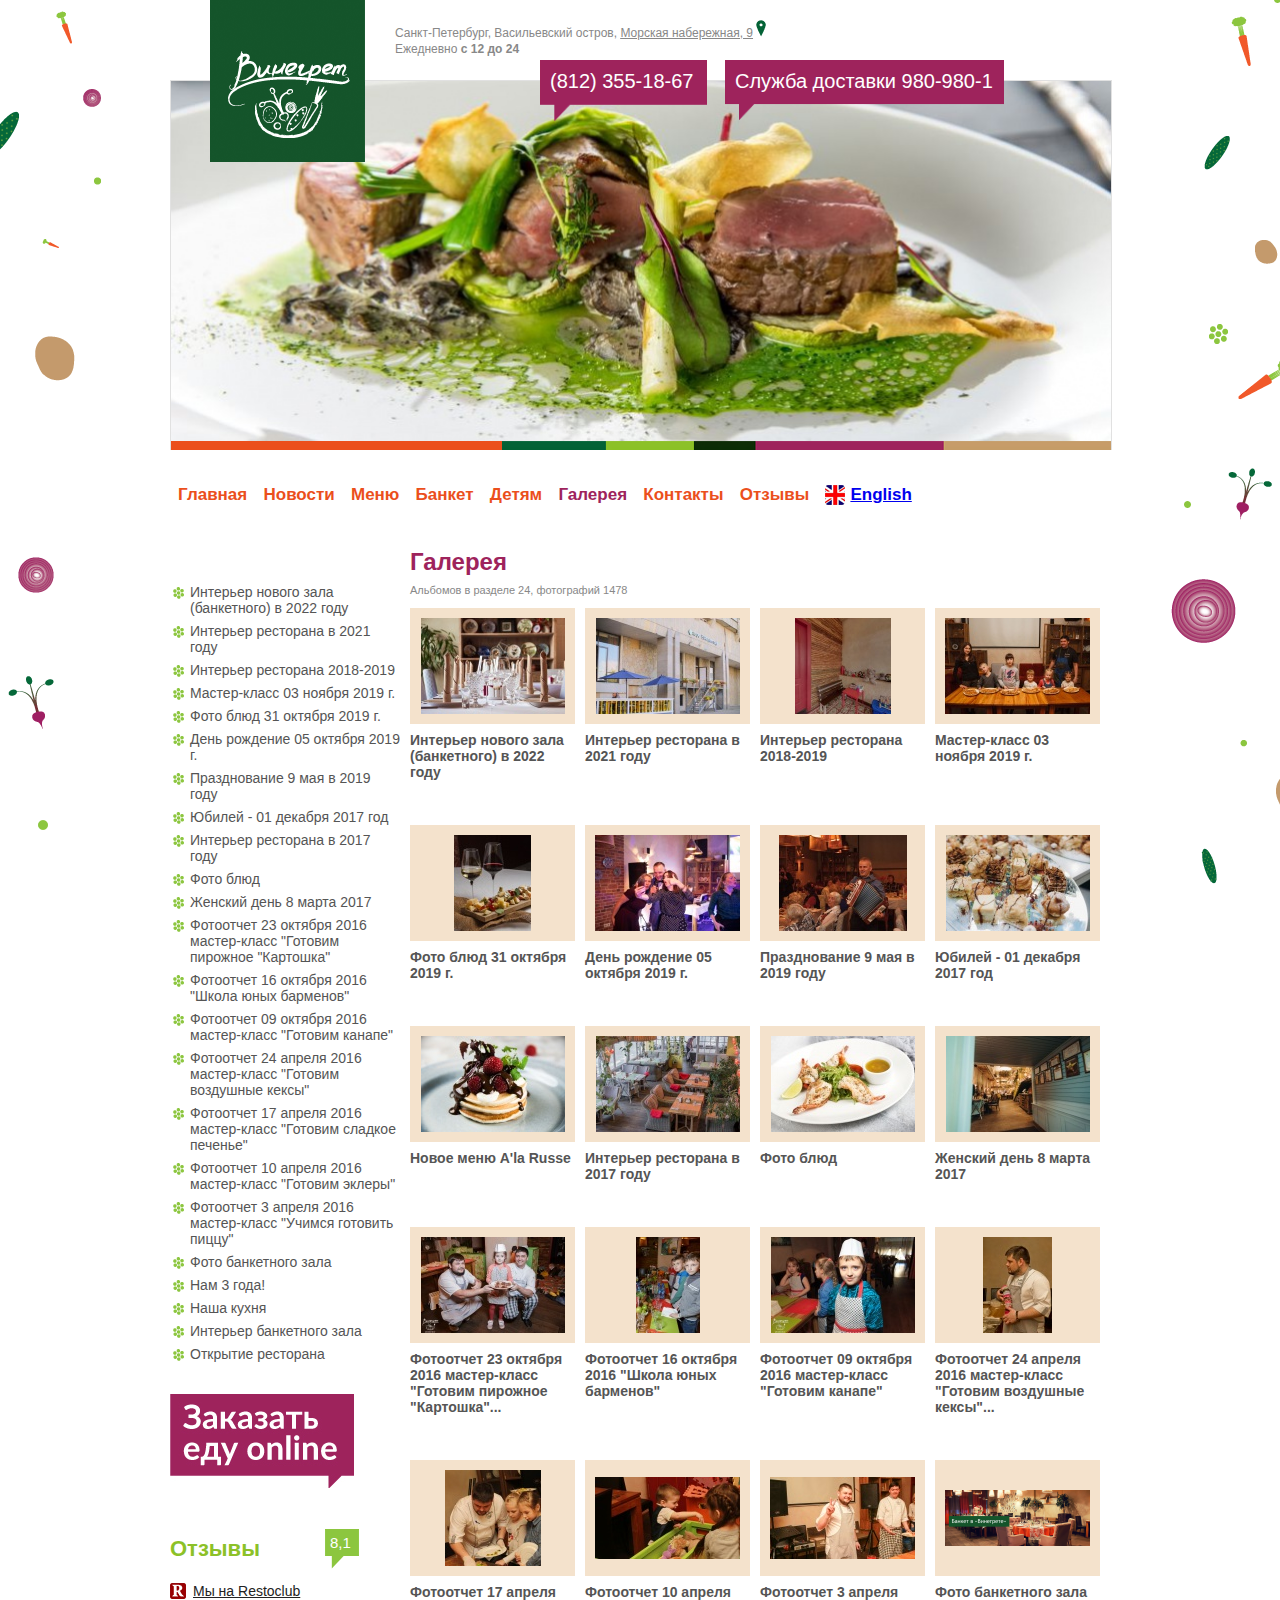
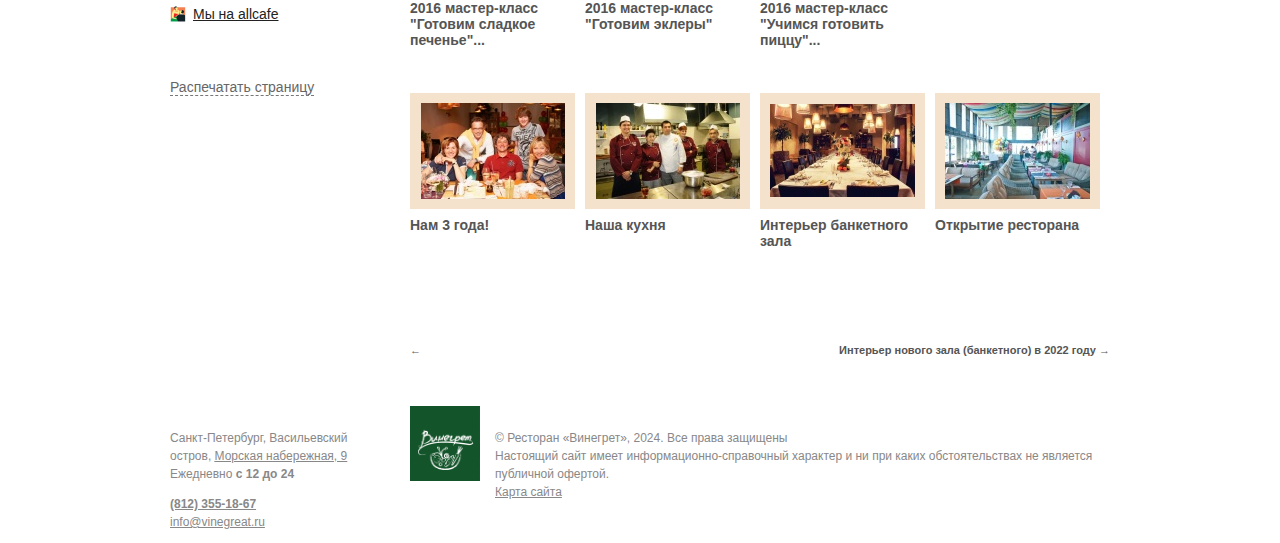
<file: galery.html>
<!DOCTYPE html>
<html lang="en">
    <head>
        <meta charset="UTF-8" />
        <meta name="viewport" content="width=device-width, initial-scale=1.0" />
        <title>Ресторан «Винегрет», Санкт-Петербург</title>
        <link type="image/x-icon" href="favicon.ico" rel="shortcut icon" />
        <link type="image/x-icon" href="favicon.ico" rel="icon" />
        <link rel="stylesheet" href="styles/base.css" />
        <link rel="stylesheet" href="styles/galery.css" />
    </head>
    <body>
        <div class="background">
            <div class="header">
                <a href="index.html">
                    <img class="logo" src="images/logo.png" />
                </a>
                <div class="header-info">
                    <div class="info">
                        <div class="address">
                            <a>Санкт-Петербург, Васильевский остров, </a>
                            <a href="http://www.vinegreat.ru/ru/adres/#map"><u>Морская набережная, 9</u></a>
                            <img src="images/mapsign.png" />
                            <br />
                            <a>Ежедневно <b>с 12 до 24</b></a>
                        </div>

                        <div class="socials">
                            <a class="facebook" href="https://www.facebook.com/vinegreatrest" title="FaceBook"></a>
                            <a class="vk" href="https://vk.com/vinegreat_rest" title="ВКонтакте"></a>
                            <a class="instagram" href="http://instagram.com/vinegreat_rest" title="Instagram"></a>
                        </div>
                    </div>
                </div>

                <div class="phones">
                    <a class="phone-first phone-number" href="tel:+78123551867">(812) 355-18-67</a>
                    <a class="phone-delivery phone-number"> Служба доставки 980-980-1 </a>
                </div>
                <div class="slides">
                    <img class="slide" src="images/20171030110801419m.jpg" />
                    <img class="colorline" src="images/colorline.png" />
                </div>
            </div>
            <div class="main">
                <div class="dropdown-buttons-panel">
                    <!-- Главная -->
                    <a class="dropdown" id="main" href="index.html">
                        <button class="dropdown-button" onclick="document.location='index.html'">Главная</button>
                        <div class="dropdown-content">
                            <a>Контакты и реквизиты</a>
                            <a>Описание процесса передачи данных</a>
                            <a>Политика конфиденциальности</a>
                            <a>Публичная оферта</a>
                            <a>Способы оплаты</a>
                        </div>
                    </a>
                    <!-- Новости -->
                    <div class="dropdown" onclick="document.location='news.html'">
                        <button class="dropdown-button">Новости</button>
                        <div class="dropdown-content">
                            <a>2020</a>
                        </div>
                    </div>
                    <!-- Меню -->
                    <div class="dropdown" id="menu" onclick="document.location='menu.html'">
                        <button class="dropdown-button">Меню</button>
                        <div class="dropdown-content">
                            <a>Основное меню</a>
                            <a>Постное меню</a>
                            <a>Барная карта</a>
                            <a>Детское меню</a>
                            <a>Банкетное меню</a>
                        </div>
                    </div>
                    <!-- Банкет -->
                    <button class="dropdown-button" onclick="document.location='banket.html'">Банкет</button>
                    <!-- Детям -->
                    <button class="dropdown-button" onclick="document.location='kids.html'">Детям</button>
                    <!-- Галерея -->
                    <div class="dropdown" id="galery" onclick="document.location='galery.html'">
                        <button class="dropdown-button" id="main-dropdown-button">Галерея</button>
                        <div class="dropdown-content">
                            <a>Интерьер нового зала (банкетного) в 2022 году</a>
                            <a>Интерьер ресторана в 2021 году</a>
                            <a>Интерьер ресторана 2018-2019</a>
                            <a>Мастер-класс 03 ноября 2019 г.</a>
                            <a>Фото блюд 31 октября 2019 г.</a>
                            <a>День рождение 05 октября 2019 г.</a>
                            <a>Празднование 9 мая в 2019 году</a>
                            <a>Юбилей - 01 декабря 2017 год</a>
                            <a>Новое меню A'la Russe</a>
                            <a>Интерьер ресторана в 2017 году</a>
                            <a>Фото блюд</a>
                            <a>Женский день 8 марта 2017</a>
                            <a>Фотоотчет 23 октября 2016 мастер-класс "Готовим пирожное "Картошка"</a>
                            <a>Фотоотчет 16 октября 2016 "Школа юных барменов"</a>
                            <a>Фотоотчет 09 октября 2016 мастер-класс "Готовим канапе"</a>
                            <a>Фотоотчет 24 апреля 2016 мастер-класс "Готовим воздушные кексы"</a>
                            <a>Фотоотчет 17 апреля 2016 мастер-класс "Готовим сладкое печенье"</a>
                            <a>Фотоотчет 10 апреля 2016 мастер-класс "Готовим эклеры"</a>
                            <a>Фотоотчет 3 апреля 2016 мастер-класс "Учимся готовить пиццу"</a>
                            <a>Фото банкетного зала</a>
                            <a>Нам 3 года!</a>
                            <a>Наша кухня</a>
                            <a>Интерьер банкетного зала</a>
                            <a>Открытие ресторана </a>
                        </div>
                    </div>
                    <!-- Контакты -->
                    <button class="dropdown-button" onclick="document.location='contacts.html'">Контакты</button>
                    <!-- Отзывы -->
                    <button class="dropdown-button" onclick="document.location='reviews.html'">Отзывы</button>
                    <!-- English -->
                    <button class="dropdown-button" id="change-language">
                        <img src="images/flagen.png" />
                        <a href="english.html">English</a>
                    </button>
                </div>
                <div class="base">
                    <div class="info">
                        <div class="info-header">
                            <ul class="small-list info-list">
                                <li>Интерьер нового зала (банкетного) в 2022 году</li>
                                <li>Интерьер ресторана в 2021 году</li>
                                <li>Интерьер ресторана 2018-2019</li>
                                <li>Мастер-класс 03 ноября 2019 г.</li>
                                <li>Фото блюд 31 октября 2019 г.</li>
                                <li>День рождение 05 октября 2019 г.</li>
                                <li>Празднование 9 мая в 2019 году</li>
                                <li>Юбилей - 01 декабря 2017 год</li>
                                <li>Интерьер ресторана в 2017 году</li>
                                <li>Фото блюд</li>
                                <li>Женский день 8 марта 2017</li>
                                <li>Фотоотчет 23 октября 2016 мастер-класс "Готовим пирожное "Картошка"</li>
                                <li>Фотоотчет 16 октября 2016 "Школа юных барменов"</li>
                                <li>Фотоотчет 09 октября 2016 мастер-класс "Готовим канапе"</li>
                                <li>Фотоотчет 24 апреля 2016 мастер-класс "Готовим воздушные кексы"</li>
                                <li>Фотоотчет 17 апреля 2016 мастер-класс "Готовим сладкое печенье"</li>
                                <li>Фотоотчет 10 апреля 2016 мастер-класс "Готовим эклеры"</li>
                                <li>Фотоотчет 3 апреля 2016 мастер-класс "Учимся готовить пиццу"</li>
                                <li>Фото банкетного зала</li>
                                <li>Нам 3 года!</li>
                                <li>Наша кухня</li>
                                <li>Интерьер банкетного зала</li>
                                <li>Открытие ресторана</li>
                            </ul>
                        </div>
                        <a href="http://dostavka.vinegreat.ru/" id="order-online">
                            <img src="images/online.jpg" />
                        </a>
                        <div class="feedback-block">
                            <div class="feedback-block-header">
                                <h3 id="feedback-block-title">Отзывы</h3>
                                <div class="respmark">
                                    <h3 id="rating">8,1</h3>
                                </div>
                            </div>
                            <ul>
                                <li class="restoclub">
                                    <a href="http://www.restoclub.ru/site/all/main/27075">Мы на Restoclub</a>
                                </li>
                                <li class="allcafe">
                                    <a href="http://spb.allcafe.ru/restaurants/vinegret"> Мы на allcafe </a>
                                </li>
                            </ul>
                            <a class="print-page">Распечатать страницу</a>
                        </div>
                    </div>
                    <div class="about">
                        <h1>Галерея</h1>
                        <div class="content">
                            <span>Альбомов в разделе 24, фотографий 1478</span>
                            <br />
                            <br />
                            <div class="galery">
                                <div class="galery-row">
                                    <div class="galery-cell">
                                        <div class="photo">
                                            <img src="images/galery/1.jpg" />
                                        </div>
                                        <p class="description">
                                            <a>Интерьер нового зала (банкетного) в 2022 году</a>
                                        </p>
                                    </div>
                                    <div class="galery-cell">
                                        <div class="photo">
                                            <img src="images/galery/2.jpg" />
                                        </div>
                                        <p class="description">
                                            <a>Интерьер ресторана в 2021 году</a>
                                        </p>
                                    </div>
                                    <div class="galery-cell">
                                        <div class="photo">
                                            <img src="images/galery/3.jpg" />
                                        </div>
                                        <p class="description">
                                            <a>Интерьер ресторана 2018-2019</a>
                                        </p>
                                    </div>
                                    <div class="galery-cell">
                                        <div class="photo">
                                            <img src="images/galery/4.jpg" />
                                        </div>
                                        <p class="description">
                                            <a>Мастер-класс 03 ноября 2019 г.</a>
                                        </p>
                                    </div>
                                </div>
                                <div class="galery-row">
                                    <div class="galery-cell">
                                        <div class="photo">
                                            <img src="images/galery/5.jpg" />
                                        </div>
                                        <p class="description">
                                            <a>Фото блюд 31 октября 2019 г.</a>
                                        </p>
                                    </div>
                                    <div class="galery-cell">
                                        <div class="photo">
                                            <img src="images/galery/6.jpg" />
                                        </div>
                                        <p class="description">
                                            <a>День рождение 05 октября 2019 г.</a>
                                        </p>
                                    </div>
                                    <div class="galery-cell">
                                        <div class="photo">
                                            <img src="images/galery/7.jpg" />
                                        </div>
                                        <p class="description">
                                            <a>Празднование 9 мая в 2019 году</a>
                                        </p>
                                    </div>
                                    <div class="galery-cell">
                                        <div class="photo">
                                            <img src="images/galery/8.jpg" />
                                        </div>
                                        <p class="description">
                                            <a>Юбилей - 01 декабря 2017 год</a>
                                        </p>
                                    </div>
                                </div>
                                <div class="galery-row">
                                    <div class="galery-cell">
                                        <div class="photo">
                                            <img src="images/galery/9.jpg" />
                                        </div>
                                        <p class="description">
                                            <a>Новое меню A'la Russe</a>
                                        </p>
                                    </div>
                                    <div class="galery-cell">
                                        <div class="photo">
                                            <img src="images/galery/10.jpg" />
                                        </div>
                                        <p class="description">
                                            <a>Интерьер ресторана в 2017 году</a>
                                        </p>
                                    </div>
                                    <div class="galery-cell">
                                        <div class="photo">
                                            <img src="images/galery/11.jpg" />
                                        </div>
                                        <p class="description">
                                            <a>Фото блюд</a>
                                        </p>
                                    </div>
                                    <div class="galery-cell">
                                        <div class="photo">
                                            <img src="images/galery/12.jpg" />
                                        </div>
                                        <p class="description">
                                            <a>Женский день 8 марта 2017</a>
                                        </p>
                                    </div>
                                </div>
                                <div class="galery-row">
                                    <div class="galery-cell">
                                        <div class="photo">
                                            <img src="images/galery/13.jpg" />
                                        </div>
                                        <p class="description">
                                            <a>Фотоотчет 23 октября 2016 мастер-класс "Готовим пирожное "Картошка"...</a>
                                        </p>
                                    </div>
                                    <div class="galery-cell">
                                        <div class="photo">
                                            <img src="images/galery/14.jpg" />
                                        </div>
                                        <p class="description">
                                            <a>Фотоотчет 16 октября 2016 "Школа юных барменов"</a>
                                        </p>
                                    </div>
                                    <div class="galery-cell">
                                        <div class="photo">
                                            <img src="images/galery/15.jpg" />
                                        </div>
                                        <p class="description">
                                            <a>Фотоотчет 09 октября 2016 мастер-класс "Готовим канапе"</a>
                                        </p>
                                    </div>
                                    <div class="galery-cell">
                                        <div class="photo">
                                            <img src="images/galery/16.jpg" />
                                        </div>
                                        <p class="description">
                                            <a>Фотоотчет 24 апреля 2016 мастер-класс "Готовим воздушные кексы"...</a>
                                        </p>
                                    </div>
                                </div>
                                <div class="galery-row">
                                    <div class="galery-cell">
                                        <div class="photo">
                                            <img src="images/galery/17.jpg" />
                                        </div>
                                        <p class="description">
                                            <a>Фотоотчет 17 апреля 2016 мастер-класс "Готовим сладкое печенье"...</a>
                                        </p>
                                    </div>
                                    <div class="galery-cell">
                                        <div class="photo">
                                            <img src="images/galery/18.jpg" />
                                        </div>
                                        <p class="description">
                                            <a>Фотоотчет 10 апреля 2016 мастер-класс "Готовим эклеры"</a>
                                        </p>
                                    </div>
                                    <div class="galery-cell">
                                        <div class="photo">
                                            <img src="images/galery/19.jpg" />
                                        </div>
                                        <p class="description">
                                            <a>Фотоотчет 3 апреля 2016 мастер-класс "Учимся готовить пиццу"...</a>
                                        </p>
                                    </div>
                                    <div class="galery-cell">
                                        <div class="photo">
                                            <img src="images/galery/20.png" />
                                        </div>
                                        <p class="description">
                                            <a>Фото банкетного зала</a>
                                        </p>
                                    </div>
                                </div>
                                <div class="galery-row">
                                    <div class="galery-cell">
                                        <div class="photo">
                                            <img src="images/galery/21.jpg" />
                                        </div>
                                        <p class="description">
                                            <a>Нам 3 года!</a>
                                        </p>
                                    </div>
                                    <div class="galery-cell">
                                        <div class="photo">
                                            <img src="images/galery/22.jpg" />
                                        </div>
                                        <p class="description">
                                            <a>Наша кухня</a>
                                        </p>
                                    </div>
                                    <div class="galery-cell">
                                        <div class="photo">
                                            <img src="images/galery/23.jpg" />
                                        </div>
                                        <p class="description">
                                            <a>Интерьер банкетного зала</a>
                                        </p>
                                    </div>
                                    <div class="galery-cell">
                                        <div class="photo">
                                            <img src="images/galery/24.jpg" />
                                        </div>
                                        <p class="description">
                                            <a>Открытие ресторана</a>
                                        </p>
                                    </div>
                                </div>
                            </div>

                            <div id="buttons">
                                <a class="link">←</a>
                                <a class="link"> Интерьер нового зала (банкетного) в 2022 году →</a>
                            </div>
                        </div>
                    </div>
                </div>
            </div>
            <div class="footer">
                <div class="footer-main-contacts">
                    <div class="footer-address">
                        <a>
                            Санкт-Петербург, Васильевский остров,
                            <a href="http://www.vinegreat.ru/ru/adres/#map">
                                <u>Морская набережная, 9</u>
                            </a>

                            <br />
                            <a>Ежедневно <b>с 12 до 24</b></a>
                            <br />
                            <br />
                            <strong>
                                <a href="tel:+78123551867">(812) 355-18-67</a>
                            </strong>
                            <br />
                            <a href="mailto:info@vinegreat.ru"> info@vinegreat.ru </a>
                        </a>
                    </div>
                    <div class="footer-siteinfo">
                        <img class="footer-logo" src="images/logo.png" />
                        <div class="footer-copyright">
                            <a>© Ресторан «Винегрет», 2024. Все права защищены</a>
                            <br />
                            <a>Настоящий сайт имеет информационно-справочный характер и ни при каких обстоятельствах не является публичной офертой.</a>

                            <br />
                            <a id="site-map" href="http://www.vinegreat.ru/ru/sitemap/">Карта сайта</a>
                        </div>
                    </div>
                </div>
            </div>
        </div>
    </body>
</html>
</file>
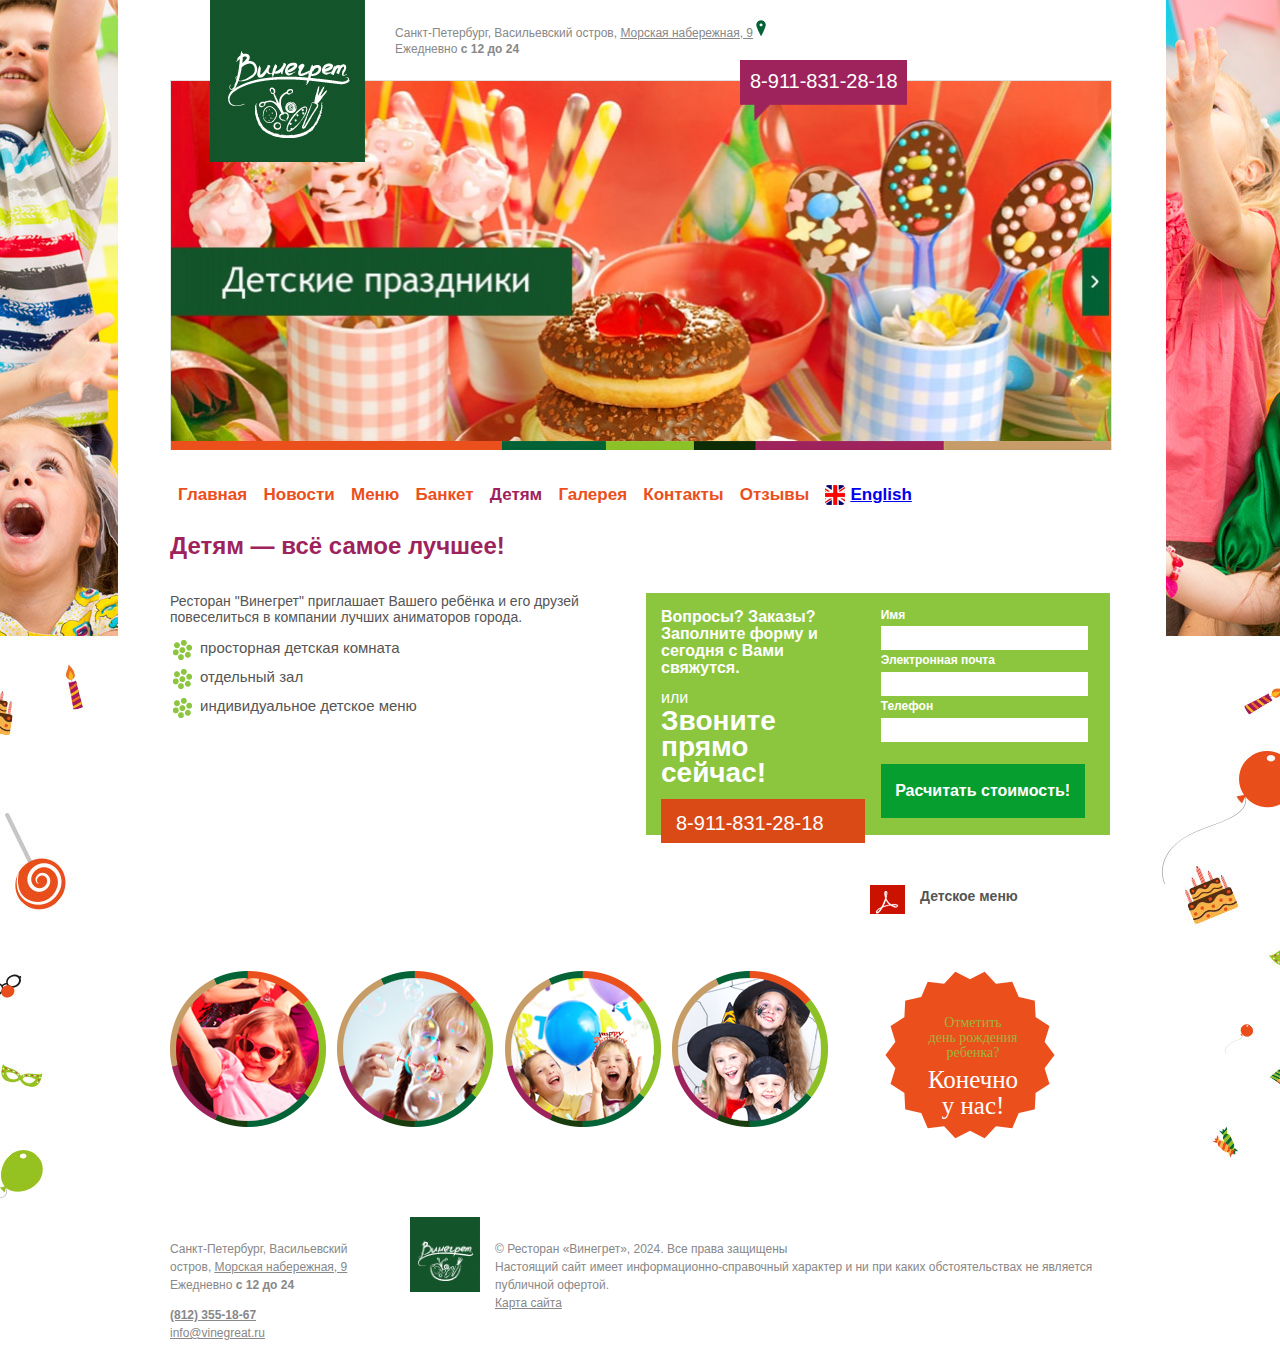
<file: kids.html>
<!DOCTYPE html>
<html lang="en">
    <head>
        <meta charset="UTF-8" />
        <meta name="viewport" content="width=device-width, initial-scale=1.0" />
        <title>Ресторан «Винегрет», Санкт-Петербург</title>
        <link type="image/x-icon" href="favicon.ico" rel="shortcut icon" />
        <link type="image/x-icon" href="favicon.ico" rel="icon" />
        <link rel="stylesheet" href="styles/base.css" />
        <link rel="stylesheet" href="styles/kids.css" />
    </head>
    <body class="kids">
        <div class="background">
            <div class="header">
                <a href="index.html">
                    <img class="logo" src="images/logo.png" />
                </a>
                <div class="header-info">
                    <div class="info">
                        <div class="address">
                            <a>Санкт-Петербург, Васильевский остров, </a>
                            <a href="http://www.vinegreat.ru/ru/adres/#map"><u>Морская набережная, 9</u></a>
                            <img src="images/mapsign.png" />
                            <br />
                            <a>Ежедневно <b>с 12 до 24</b></a>
                        </div>

                        <div class="socials">
                            <a class="facebook" href="https://www.facebook.com/vinegreatrest" title="FaceBook"></a>
                            <a class="vk" href="https://vk.com/vinegreat_rest" title="ВКонтакте"></a>
                            <a class="instagram" href="http://instagram.com/vinegreat_rest" title="Instagram"></a>
                        </div>
                    </div>
                </div>

                <div class="phones">
                    <a class="phone-first phone-number" href="tel:+78123551867">8-911-831-28-18</a>
                </div>
                <div class="slides">
                    <img class="slide" src="images/kids/20160330045729661m.jpg" />
                    <img class="colorline" src="images/colorline.png" />
                </div>
            </div>
            <div class="main">
                <div class="dropdown-buttons-panel">
                    <!-- Главная -->
                    <a class="dropdown" id="main" href="index.html">
                        <button class="dropdown-button" onclick="document.location='index.html'">Главная</button>
                        <div class="dropdown-content">
                            <a>Контакты и реквизиты</a>
                            <a>Описание процесса передачи данных</a>
                            <a>Политика конфиденциальности</a>
                            <a>Публичная оферта</a>
                            <a>Способы оплаты</a>
                        </div>
                    </a>
                    <!-- Новости -->
                    <div class="dropdown" onclick="document.location='news.html'">
                        <button class="dropdown-button">Новости</button>
                        <div class="dropdown-content">
                            <a>2020</a>
                        </div>
                    </div>
                    <!-- Меню -->
                    <div class="dropdown" id="menu" onclick="document.location='menu.html'">
                        <button class="dropdown-button">Меню</button>
                        <div class="dropdown-content">
                            <a>Основное меню</a>
                            <a>Постное меню</a>
                            <a>Барная карта</a>
                            <a>Детское меню</a>
                            <a>Банкетное меню</a>
                        </div>
                    </div>
                    <!-- Банкет -->
                    <button class="dropdown-button" onclick="document.location='banket.html'">Банкет</button>
                    <!-- Детям -->
                    <button class="dropdown-button" id="main-dropdown-button" onclick="document.location='kids.html'">Детям</button>
                    <!-- Галерея -->
                    <div class="dropdown" id="galery" onclick="document.location='galery.html'">
                        <button class="dropdown-button">Галерея</button>
                        <div class="dropdown-content">
                            <a>Интерьер нового зала (банкетного) в 2022 году</a>
                            <a>Интерьер ресторана в 2021 году</a>
                            <a>Интерьер ресторана 2018-2019</a>
                            <a>Мастер-класс 03 ноября 2019 г.</a>
                            <a>Фото блюд 31 октября 2019 г.</a>
                            <a>День рождение 05 октября 2019 г.</a>
                            <a>Празднование 9 мая в 2019 году</a>
                            <a>Юбилей - 01 декабря 2017 год</a>
                            <a>Новое меню A'la Russe</a>
                            <a>Интерьер ресторана в 2017 году</a>
                            <a>Фото блюд</a>
                            <a>Женский день 8 марта 2017</a>
                            <a>Фотоотчет 23 октября 2016 мастер-класс "Готовим пирожное "Картошка"</a>
                            <a>Фотоотчет 16 октября 2016 "Школа юных барменов"</a>
                            <a>Фотоотчет 09 октября 2016 мастер-класс "Готовим канапе"</a>
                            <a>Фотоотчет 24 апреля 2016 мастер-класс "Готовим воздушные кексы"</a>
                            <a>Фотоотчет 17 апреля 2016 мастер-класс "Готовим сладкое печенье"</a>
                            <a>Фотоотчет 10 апреля 2016 мастер-класс "Готовим эклеры"</a>
                            <a>Фотоотчет 3 апреля 2016 мастер-класс "Учимся готовить пиццу"</a>
                            <a>Фото банкетного зала</a>
                            <a>Нам 3 года!</a>
                            <a>Наша кухня</a>
                            <a>Интерьер банкетного зала</a>
                            <a>Открытие ресторана </a>
                        </div>
                    </div>
                    <!-- Контакты -->
                    <button class="dropdown-button" onclick="document.location='contacts.html'">Контакты</button>
                    <!-- Отзывы -->
                    <button class="dropdown-button" onclick="document.location='reviews.html'">Отзывы</button>
                    <!-- English -->
                    <button class="dropdown-button" id="change-language">
                        <img src="images/flagen.png" />
                        <a href="english.html">English</a>
                    </button>
                </div>
                <div class="base">
                    <h1 id="base-header">Детям — всё самое лучшее!</h1>

                    <div class="row first-row">
                        <div class="first-row-list">
                            <span id="invite">Ресторан "Винегрет" приглашает Вашего ребёнка и его друзей повеселиться в компании лучших аниматоров города.</span>
                            <br />
                            <br />
                            <ul class="big-list">
                                <li>просторная детская комната</li>
                                <li>отдельный зал</li>
                                <li>индивидуальное детское меню</li>
                            </ul>
                        </div>
                        <div class="delivery-card">
                            <div class="text">
                                <span id="text1">Вопросы? Заказы? Заполните форму и сегодня с Вами свяжутся.</span>
                                <span id="text2">или</span>
                                <span id="text3">Звоните прямо сейчас!</span>
                                <a class="delivery-number phone-number">8-911-831-28-18</a>
                            </div>
                            <form id="actionform" name="actionform" method="post" action="banket.html">
                                <label>Имя</label>
                                <br />
                                <input type="text" />
                                <br />
                                <label>Электронная почта</label>
                                <br />
                                <input type="email" />
                                <br />
                                <label>Телефон</label>
                                <br />
                                <input type="tel" />
                                <br />
                                <button id="submit" type="submit" name="submit">Расчитать стоимость!</button>
                            </form>
                        </div>
                    </div>

                    <div class="row second-row">
                        <ul class="prices">
                            <li>
                                <a class="pdf" target="_blank" href="downloads/menyu_detskoe_06-2021.pdf"><b>Детское меню</b></a>
                            </li>
                        </ul>
                    </div>

                    <div class="row third-row">
                        <div class="col1">
                            <img class="first-img" src="images/kids/kids_4circles.png" />
                        </div>
                        <div class="col2">
                            <div class="ind-menu">
                                <span class="im1"
                                    >Отметить <br />день рождения<br />
                                    ребенка?</span
                                >
                                <br />
                                <span class="im2">Конечно у нас!</span>
                            </div>
                        </div>
                    </div>
                </div>
            </div>
            <div class="footer">
                <div class="footer-main-contacts">
                    <div class="footer-address">
                        <a>
                            Санкт-Петербург, Васильевский остров,
                            <a href="http://www.vinegreat.ru/ru/adres/#map">
                                <u>Морская набережная, 9</u>
                            </a>

                            <br />
                            <a>Ежедневно <b>с 12 до 24</b></a>
                            <br />
                            <br />
                            <strong>
                                <a href="tel:+78123551867">(812) 355-18-67</a>
                            </strong>
                            <br />
                            <a href="mailto:info@vinegreat.ru"> info@vinegreat.ru </a>
                        </a>
                    </div>
                    <div class="footer-siteinfo">
                        <img class="footer-logo" src="images/logo.png" />
                        <div class="footer-copyright">
                            <a>© Ресторан «Винегрет», 2024. Все права защищены</a>
                            <br />
                            <a>Настоящий сайт имеет информационно-справочный характер и ни при каких обстоятельствах не является публичной офертой.</a>

                            <br />
                            <a id="site-map" href="http://www.vinegreat.ru/ru/sitemap/">Карта сайта</a>
                        </div>
                    </div>
                </div>
            </div>
        </div>
    </body>
</html>
</file>
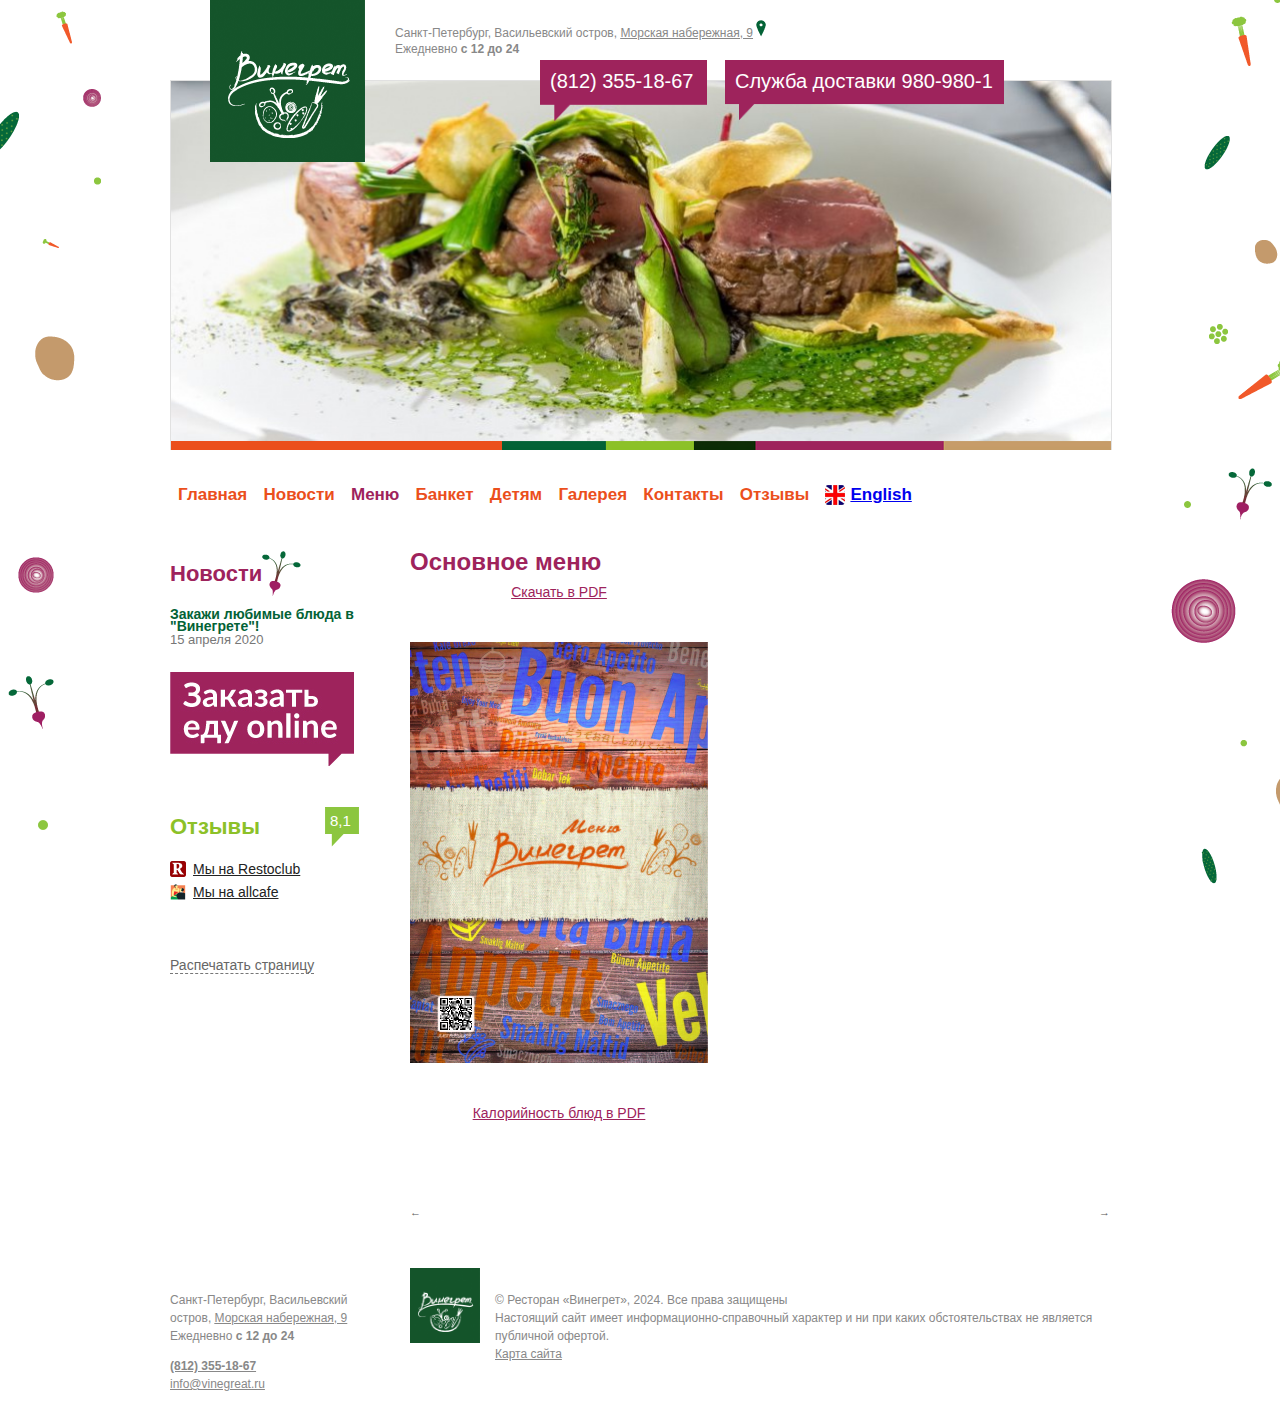
<file: menu.html>
<!DOCTYPE html>
<html lang="en">
    <head>
        <meta charset="UTF-8" />
        <meta name="viewport" content="width=device-width, initial-scale=1.0" />
        <title>Ресторан «Винегрет», Санкт-Петербург</title>
        <link type="image/x-icon" href="favicon.ico" rel="shortcut icon" />
        <link type="image/x-icon" href="favicon.ico" rel="icon" />
        <link rel="stylesheet" href="styles/base.css" />
        <link rel="stylesheet" href="styles/menu.css" />
    </head>
    <body>
        <div class="background">
            <div class="header">
                <a href="index.html">
                    <img class="logo" src="images/logo.png" />
                </a>
                <div class="header-info">
                    <div class="info">
                        <div class="address">
                            <a>Санкт-Петербург, Васильевский остров, </a>
                            <a href="http://www.vinegreat.ru/ru/adres/#map"><u>Морская набережная, 9</u></a>
                            <img src="images/mapsign.png" />
                            <br />
                            <a>Ежедневно <b>с 12 до 24</b></a>
                        </div>

                        <div class="socials">
                            <a class="facebook" href="https://www.facebook.com/vinegreatrest" title="FaceBook"></a>
                            <a class="vk" href="https://vk.com/vinegreat_rest" title="ВКонтакте"></a>
                            <a class="instagram" href="http://instagram.com/vinegreat_rest" title="Instagram"></a>
                        </div>
                    </div>
                </div>

                <div class="phones">
                    <a class="phone-first phone-number" href="tel:+78123551867">(812) 355-18-67</a>
                    <a class="phone-delivery phone-number"> Служба доставки 980-980-1 </a>
                </div>
                <div class="slides">
                    <img class="slide" src="images/20171030110801419m.jpg" />
                    <img class="colorline" src="images/colorline.png" />
                </div>
            </div>
            <div class="main">
                <div class="dropdown-buttons-panel">
                    <!-- Главная -->
                    <a class="dropdown" id="main" href="index.html">
                        <button class="dropdown-button" onclick="document.location='index.html'">Главная</button>
                        <div class="dropdown-content">
                            <a>Контакты и реквизиты</a>
                            <a>Описание процесса передачи данных</a>
                            <a>Политика конфиденциальности</a>
                            <a>Публичная оферта</a>
                            <a>Способы оплаты</a>
                        </div>
                    </a>
                    <!-- Новости -->
                    <div class="dropdown" onclick="document.location='news.html'">
                        <button class="dropdown-button">Новости</button>
                        <div class="dropdown-content">
                            <a>2020</a>
                        </div>
                    </div>
                    <!-- Меню -->
                    <div class="dropdown" id="menu" onclick="document.location='menu.html'">
                        <button class="dropdown-button" id="main-dropdown-button">Меню</button>
                        <div class="dropdown-content">
                            <a>Основное меню</a>
                            <a>Постное меню</a>
                            <a>Барная карта</a>
                            <a>Детское меню</a>
                            <a>Банкетное меню</a>
                        </div>
                    </div>
                    <!-- Банкет -->
                    <button class="dropdown-button" onclick="document.location='banket.html'">Банкет</button>
                    <!-- Детям -->
                    <button class="dropdown-button" onclick="document.location='kids.html'">Детям</button>
                    <!-- Галерея -->
                    <div class="dropdown" id="galery" onclick="document.location='galery.html'">
                        <button class="dropdown-button">Галерея</button>
                        <div class="dropdown-content">
                            <a>Интерьер нового зала (банкетного) в 2022 году</a>
                            <a>Интерьер ресторана в 2021 году</a>
                            <a>Интерьер ресторана 2018-2019</a>
                            <a>Мастер-класс 03 ноября 2019 г.</a>
                            <a>Фото блюд 31 октября 2019 г.</a>
                            <a>День рождение 05 октября 2019 г.</a>
                            <a>Празднование 9 мая в 2019 году</a>
                            <a>Юбилей - 01 декабря 2017 год</a>
                            <a>Новое меню A'la Russe</a>
                            <a>Интерьер ресторана в 2017 году</a>
                            <a>Фото блюд</a>
                            <a>Женский день 8 марта 2017</a>
                            <a>Фотоотчет 23 октября 2016 мастер-класс "Готовим пирожное "Картошка"</a>
                            <a>Фотоотчет 16 октября 2016 "Школа юных барменов"</a>
                            <a>Фотоотчет 09 октября 2016 мастер-класс "Готовим канапе"</a>
                            <a>Фотоотчет 24 апреля 2016 мастер-класс "Готовим воздушные кексы"</a>
                            <a>Фотоотчет 17 апреля 2016 мастер-класс "Готовим сладкое печенье"</a>
                            <a>Фотоотчет 10 апреля 2016 мастер-класс "Готовим эклеры"</a>
                            <a>Фотоотчет 3 апреля 2016 мастер-класс "Учимся готовить пиццу"</a>
                            <a>Фото банкетного зала</a>
                            <a>Нам 3 года!</a>
                            <a>Наша кухня</a>
                            <a>Интерьер банкетного зала</a>
                            <a>Открытие ресторана </a>
                        </div>
                    </div>
                    <!-- Контакты -->
                    <button class="dropdown-button" onclick="document.location='contacts.html'">Контакты</button>
                    <!-- Отзывы -->
                    <button class="dropdown-button" onclick="document.location='reviews.html'">Отзывы</button>
                    <!-- English -->
                    <button class="dropdown-button" id="change-language">
                        <img src="images/flagen.png" />
                        <a href="english.html">English</a>
                    </button>
                </div>
                <div class="base">
                    <div class="info">
                        <div class="info-header">
                            <h3>Новости</h3>
                            <img src="images/i-news.png" />
                        </div>
                        <h2 href="http://www.vinegreat.ru/ru/news/?nid=681">Закажи любимые блюда в "Винегрете"!</h2>
                        <a id="date">15 апреля 2020</a>
                        <a href="http://dostavka.vinegreat.ru/" id="order-online">
                            <img src="images/online.jpg" />
                        </a>
                        <div class="feedback-block">
                            <div class="feedback-block-header">
                                <h3 id="feedback-block-title">Отзывы</h3>
                                <div class="respmark">
                                    <h3 id="rating">8,1</h3>
                                </div>
                            </div>
                            <ul>
                                <li class="restoclub">
                                    <a href="http://www.restoclub.ru/site/all/main/27075">Мы на Restoclub</a>
                                </li>
                                <li class="allcafe">
                                    <a href="http://spb.allcafe.ru/restaurants/vinegret"> Мы на allcafe </a>
                                </li>
                            </ul>
                            <a class="print-page">Распечатать страницу</a>
                        </div>
                    </div>
                    <div class="about">
                        <h1>Основное меню</h1>
                        <div class="content">
                            <div class="hometext">
                                <div class="menu-info">
                                    <a href="downloads/manu-main_25-01-2024.pdf">Скачать в PDF</a>
                                    <br />
                                    <br />
                                    <img id="menu-img" src="images/menu/main_menu_2021_12.jpg" />
                                    <br />
                                    <br />
                                    <a href="downloads/calories_2022_menu.pdf">Калорийность блюд в PDF</a>
                                </div>
                            </div>
                        </div>
                        <div id="buttons">
                            <a class="link">←</a>
                            <a class="link">→</a>
                        </div>
                    </div>
                </div>
            </div>
            <div class="footer">
                <div class="footer-main-contacts">
                    <div class="footer-address">
                        <a>
                            Санкт-Петербург, Васильевский остров,
                            <a href="http://www.vinegreat.ru/ru/adres/#map">
                                <u>Морская набережная, 9</u>
                            </a>

                            <br />
                            <a>Ежедневно <b>с 12 до 24</b></a>
                            <br />
                            <br />
                            <strong>
                                <a href="tel:+78123551867">(812) 355-18-67</a>
                            </strong>
                            <br />
                            <a href="mailto:info@vinegreat.ru"> info@vinegreat.ru </a>
                        </a>
                    </div>
                    <div class="footer-siteinfo">
                        <img class="footer-logo" src="images/logo.png" />
                        <div class="footer-copyright">
                            <a>© Ресторан «Винегрет», 2024. Все права защищены</a>
                            <br />
                            <a>Настоящий сайт имеет информационно-справочный характер и ни при каких обстоятельствах не является публичной офертой.</a>

                            <br />
                            <a id="site-map" href="http://www.vinegreat.ru/ru/sitemap/">Карта сайта</a>
                        </div>
                    </div>
                </div>
            </div>
        </div>
    </body>
</html>
</file>
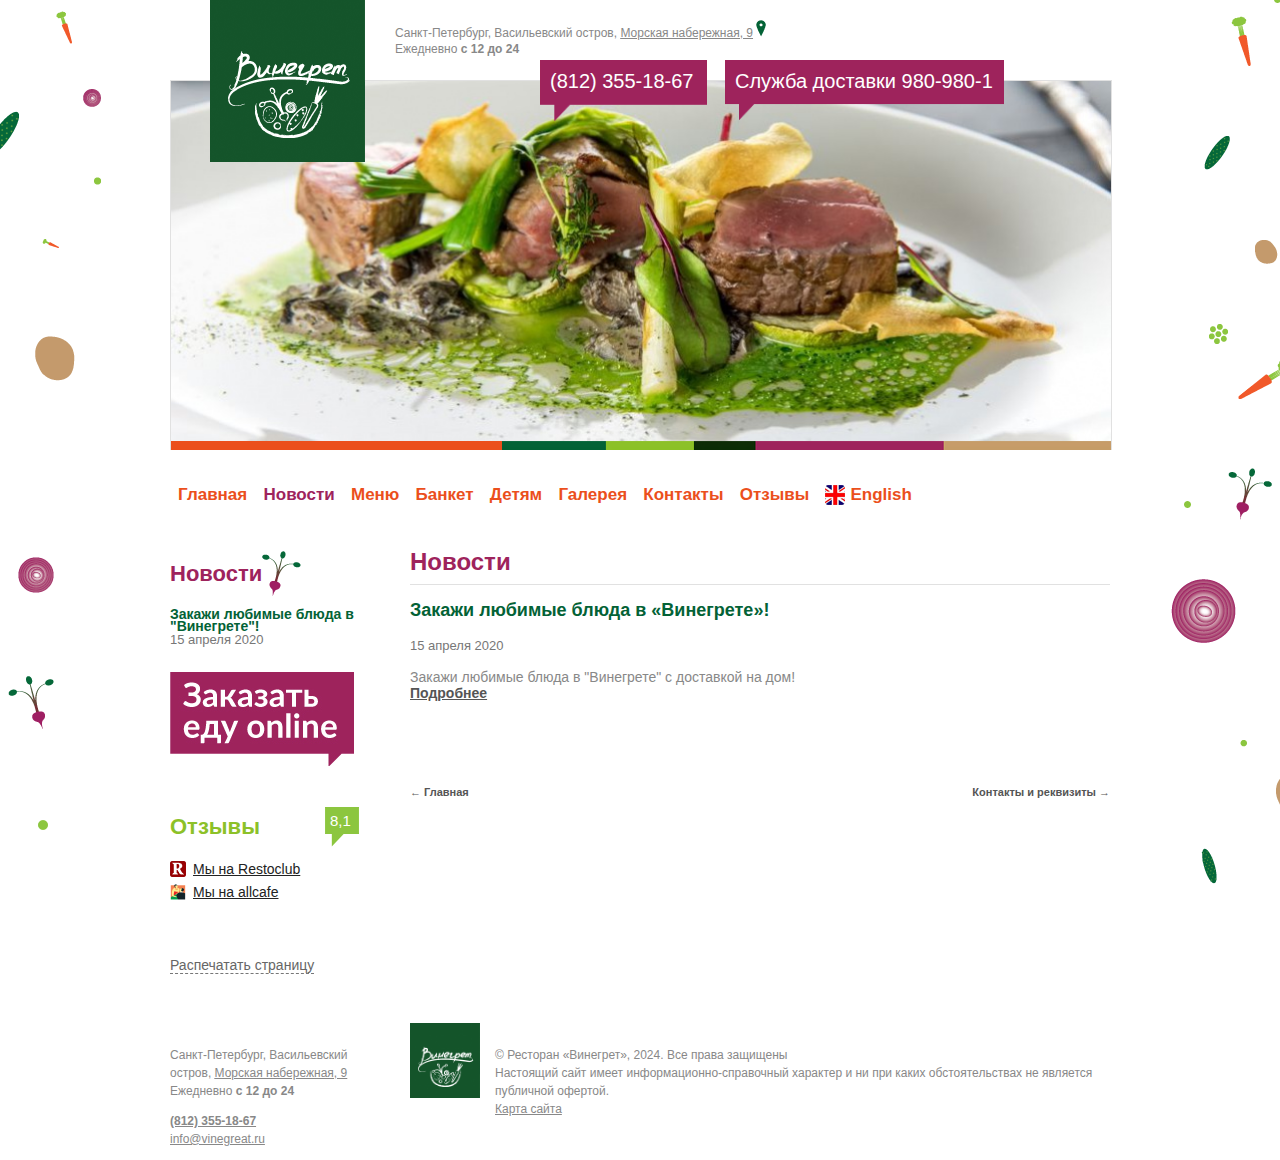
<file: news.html>
<!DOCTYPE html>
<html lang="en">
    <head>
        <meta charset="UTF-8" />
        <meta name="viewport" content="width=device-width, initial-scale=1.0" />
        <title>Ресторан «Винегрет», Санкт-Петербург</title>
        <link type="image/x-icon" href="favicon.ico" rel="shortcut icon" />
        <link type="image/x-icon" href="favicon.ico" rel="icon" />
        <link rel="stylesheet" href="styles/base.css" />
        <link rel="stylesheet" href="styles/news.css" />
    </head>
    <body>
        <div class="background">
            <div class="header">
                <a href="index.html">
                    <img class="logo" src="images/logo.png" />
                </a>
                <div class="header-info">
                    <div class="info">
                        <div class="address">
                            <a>Санкт-Петербург, Васильевский остров, </a>
                            <a href="http://www.vinegreat.ru/ru/adres/#map"><u>Морская набережная, 9</u></a>
                            <img src="images/mapsign.png" />
                            <br />
                            <a>Ежедневно <b>с 12 до 24</b></a>
                        </div>

                        <div class="socials">
                            <a class="facebook" href="https://www.facebook.com/vinegreatrest" title="FaceBook"></a>
                            <a class="vk" href="https://vk.com/vinegreat_rest" title="ВКонтакте"></a>
                            <a class="instagram" href="http://instagram.com/vinegreat_rest" title="Instagram"></a>
                        </div>
                    </div>
                </div>

                <div class="phones">
                    <a class="phone-first phone-number" href="tel:+78123551867">(812) 355-18-67</a>
                    <a class="phone-delivery phone-number"> Служба доставки 980-980-1 </a>
                </div>
                <div class="slides">
                    <img class="slide" src="images/20171030110801419m.jpg" />
                    <img class="colorline" src="images/colorline.png" />
                </div>
            </div>
            <div class="main">
                <div class="dropdown-buttons-panel">
                    <!-- Главная -->
                    <a class="dropdown" href="index.html">
                        <button class="dropdown-button" onclick="document.location='index.html'">Главная</button>
                        <div class="dropdown-content">
                            <a>Контакты и реквизиты</a>
                            <a>Описание процесса передачи данных</a>
                            <a>Политика конфиденциальности</a>
                            <a>Публичная оферта</a>
                            <a>Способы оплаты</a>
                        </div>
                    </a>
                    <!-- Новости -->
                    <div class="dropdown" onclick="document.location='news.html'">
                        <button class="dropdown-button" id="main-dropdown-button">Новости</button>
                        <div class="dropdown-content">
                            <a>2020</a>
                        </div>
                    </div>
                    <!-- Меню -->
                    <div class="dropdown" id="menu" onclick="document.location='menu.html'">
                        <button class="dropdown-button">Меню</button>
                        <div class="dropdown-content">
                            <a>Основное меню</a>
                            <a>Постное меню</a>
                            <a>Барная карта</a>
                            <a>Детское меню</a>
                            <a>Банкетное меню</a>
                        </div>
                    </div>
                    <!-- Банкет -->
                    <button class="dropdown-button" onclick="document.location='banket.html'">Банкет</button>
                    <!-- Детям -->
                    <button class="dropdown-button" onclick="document.location='kids.html'">Детям</button>
                    <!-- Галерея -->
                    <div class="dropdown" id="galery" onclick="document.location='galery.html'">
                        <button class="dropdown-button">Галерея</button>
                        <div class="dropdown-content">
                            <a>Интерьер нового зала (банкетного) в 2022 году</a>
                            <a>Интерьер ресторана в 2021 году</a>
                            <a>Интерьер ресторана 2018-2019</a>
                            <a>Мастер-класс 03 ноября 2019 г.</a>
                            <a>Фото блюд 31 октября 2019 г.</a>
                            <a>День рождение 05 октября 2019 г.</a>
                            <a>Празднование 9 мая в 2019 году</a>
                            <a>Юбилей - 01 декабря 2017 год</a>
                            <a>Новое меню A'la Russe</a>
                            <a>Интерьер ресторана в 2017 году</a>
                            <a>Фото блюд</a>
                            <a>Женский день 8 марта 2017</a>
                            <a>Фотоотчет 23 октября 2016 мастер-класс "Готовим пирожное "Картошка"</a>
                            <a>Фотоотчет 16 октября 2016 "Школа юных барменов"</a>
                            <a>Фотоотчет 09 октября 2016 мастер-класс "Готовим канапе"</a>
                            <a>Фотоотчет 24 апреля 2016 мастер-класс "Готовим воздушные кексы"</a>
                            <a>Фотоотчет 17 апреля 2016 мастер-класс "Готовим сладкое печенье"</a>
                            <a>Фотоотчет 10 апреля 2016 мастер-класс "Готовим эклеры"</a>
                            <a>Фотоотчет 3 апреля 2016 мастер-класс "Учимся готовить пиццу"</a>
                            <a>Фото банкетного зала</a>
                            <a>Нам 3 года!</a>
                            <a>Наша кухня</a>
                            <a>Интерьер банкетного зала</a>
                            <a>Открытие ресторана </a>
                        </div>
                    </div>
                    <!-- Контакты -->
                    <button class="dropdown-button" onclick="document.location='contacts.html'">Контакты</button>
                    <!-- Отзывы -->
                    <button class="dropdown-button" onclick="document.location='reviews.html'">Отзывы</button>
                    <!-- English -->
                    <button class="dropdown-button" id="change-language">
                        <img src="images/flagen.png" />
                        English
                    </button>
                </div>
                <div class="base">
                    <div class="info">
                        <div class="info-header">
                            <h3>Новости</h3>
                            <img src="images/i-news.png" />
                        </div>
                        <h2 href="http://www.vinegreat.ru/ru/news/?nid=681">Закажи любимые блюда в "Винегрете"!</h2>
                        <a id="date">15 апреля 2020</a>
                        <a href="http://dostavka.vinegreat.ru/" id="order-online">
                            <img src="images/online.jpg" />
                        </a>
                        <div class="feedback-block">
                            <div class="feedback-block-header">
                                <h3 id="feedback-block-title">Отзывы</h3>
                                <div class="respmark">
                                    <h3 id="rating">8,1</h3>
                                </div>
                            </div>
                            <ul>
                                <li class="restoclub">
                                    <a href="http://www.restoclub.ru/site/all/main/27075">Мы на Restoclub</a>
                                </li>
                                <li class="allcafe">
                                    <a href="http://spb.allcafe.ru/restaurants/vinegret"> Мы на allcafe </a>
                                </li>
                            </ul>
                            <a class="print-page">Распечатать страницу</a>
                        </div>
                    </div>
                    <div class="about">
                        <h1>Новости</h1>
                        <div class="content">
                            <div class="hometext">
                                <span id="delivery-link" href="http://www.vinegreat.ru/ru/news/?nid=681">Закажи любимые блюда в «Винегрете»!</span>
                                <br />
                                <br />
                                <span id="date">15 апреля 2020</span>
                                <br />
                                <br />
                                <span>Закажи любимые блюда в "Винегрете" с доставкой на дом! <a class="link" href="http://www.vinegreat.ru/ru/news/?nid=681">Подробнее</a></span>
                            </div>
                        </div>
                        <div id="buttons">
                            <a class="link">← Главная</a>
                            <a class="link">Контакты и реквизиты →</a>
                        </div>
                    </div>
                </div>
            </div>
            <div class="footer">
                <div class="footer-main-contacts">
                    <div class="footer-address">
                        <a>
                            Санкт-Петербург, Васильевский остров,
                            <a href="http://www.vinegreat.ru/ru/adres/#map">
                                <u>Морская набережная, 9</u>
                            </a>

                            <br />
                            <a>Ежедневно <b>с 12 до 24</b></a>
                            <br />
                            <br />
                            <strong>
                                <a href="tel:+78123551867">(812) 355-18-67</a>
                            </strong>
                            <br />
                            <a href="mailto:info@vinegreat.ru"> info@vinegreat.ru </a>
                        </a>
                    </div>
                    <div class="footer-siteinfo">
                        <img class="footer-logo" src="images/logo.png" />
                        <div class="footer-copyright">
                            <a>© Ресторан «Винегрет», 2024. Все права защищены</a>
                            <br />
                            <a>Настоящий сайт имеет информационно-справочный характер и ни при каких обстоятельствах не является публичной офертой.</a>

                            <br />
                            <a id="site-map" href="http://www.vinegreat.ru/ru/sitemap/">Карта сайта</a>
                        </div>
                    </div>
                </div>
            </div>
        </div>
    </body>
</html>
</file>
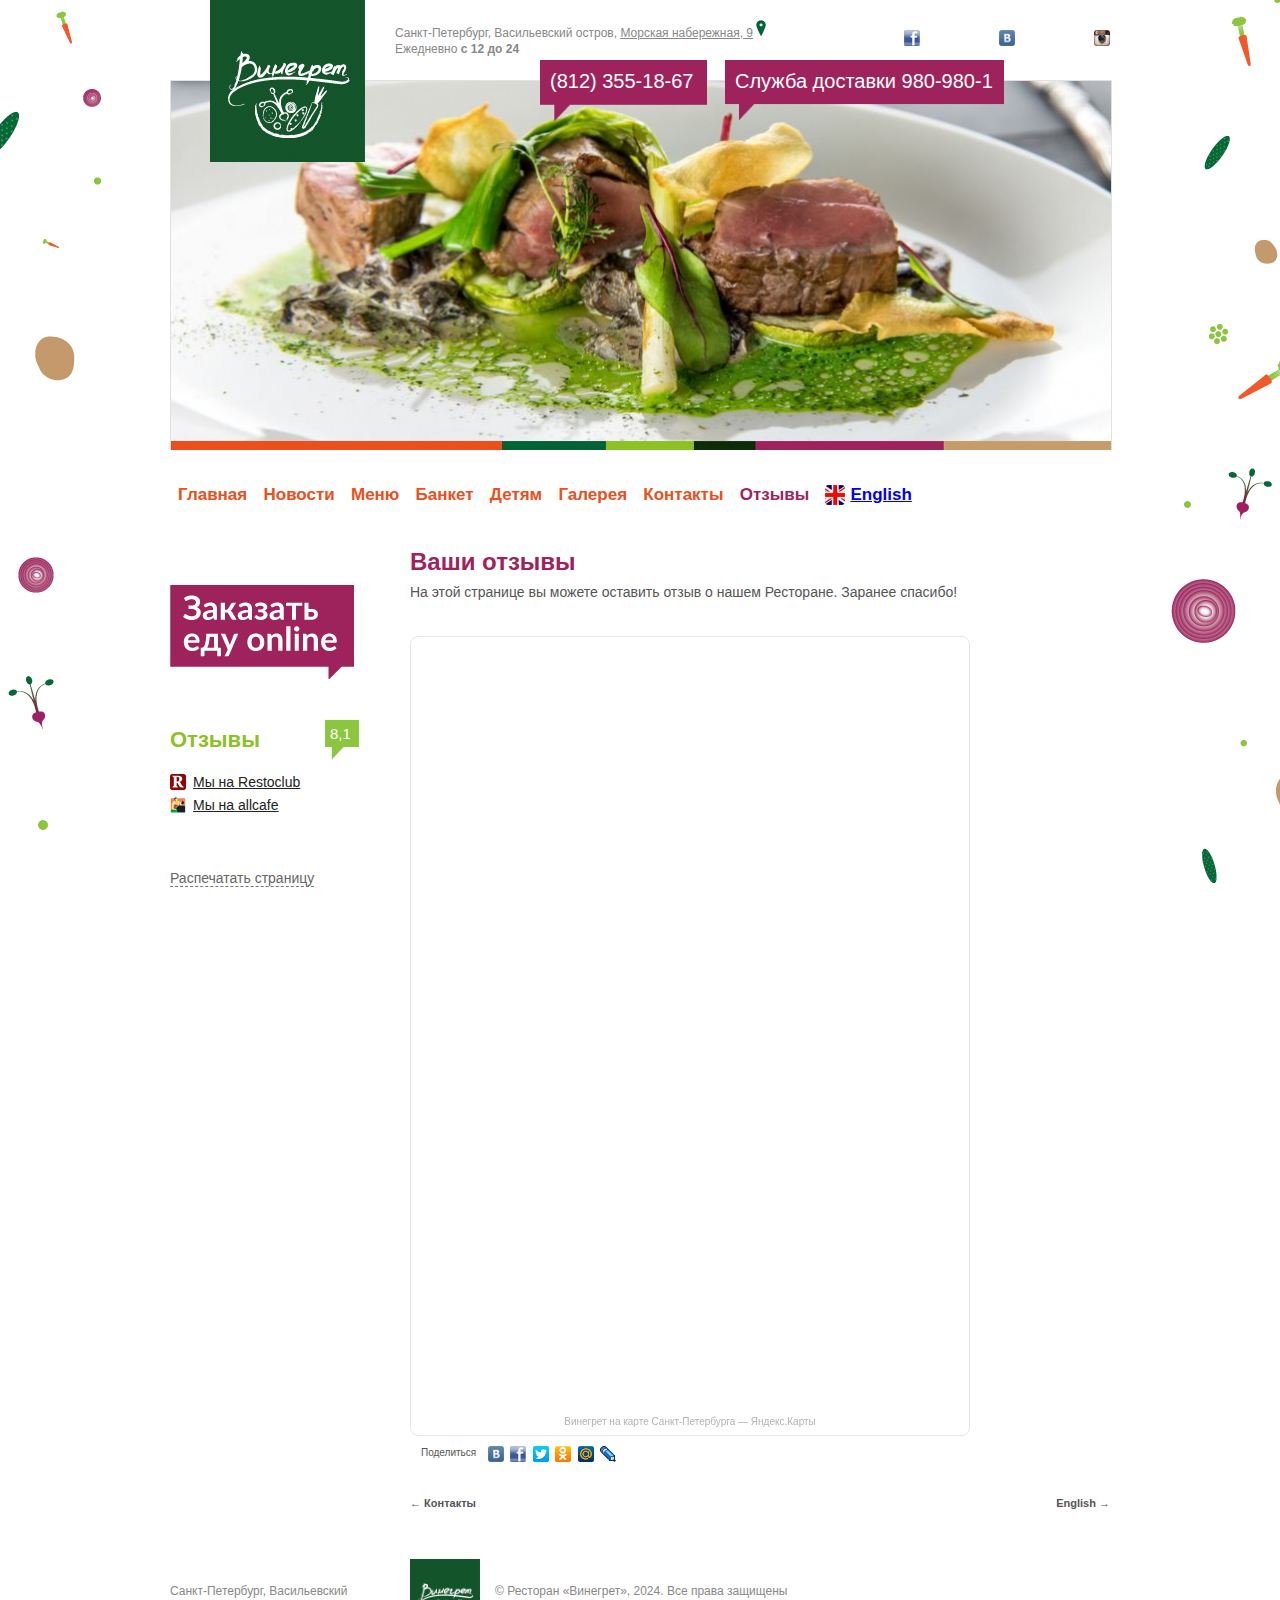
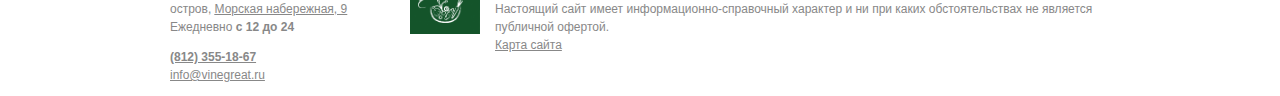
<file: reviews.html>
<!DOCTYPE html>
<html lang="en">
    <head>
        <meta charset="UTF-8" />
        <meta name="viewport" content="width=device-width, initial-scale=1.0" />
        <title>Ресторан «Винегрет», Санкт-Петербург</title>
        <link type="image/x-icon" href="favicon.ico" rel="shortcut icon" />
        <link type="image/x-icon" href="favicon.ico" rel="icon" />
        <link rel="stylesheet" href="styles/base.css" />
        <link rel="stylesheet" href="styles/reviews.css" />
    </head>
    <body>
        <div class="background">
            <div class="header">
                <a href="index.html">
                    <img class="logo" src="images/logo.png" />
                </a>
                <div class="header-info">
                    <div class="info">
                        <div class="address">
                            <a>Санкт-Петербург, Васильевский остров, </a>
                            <a href="http://www.vinegreat.ru/ru/adres/#map"><u>Морская набережная, 9</u></a>
                            <img src="images/mapsign.png" />
                            <br />
                            <a>Ежедневно <b>с 12 до 24</b></a>
                        </div>

                        <div class="socials">
                            <a class="facebook" href="https://www.facebook.com/vinegreatrest" title="FaceBook"></a>
                            <a class="vk" href="https://vk.com/vinegreat_rest" title="ВКонтакте"></a>
                            <a class="instagram" href="http://instagram.com/vinegreat_rest" title="Instagram"></a>
                        </div>
                    </div>
                </div>

                <div class="phones">
                    <a class="phone-first phone-number" href="tel:+78123551867">(812) 355-18-67</a>
                    <a class="phone-delivery phone-number"> Служба доставки 980-980-1 </a>
                </div>
                <div class="slides">
                    <img class="slide" src="images/20171030110801419m.jpg" />
                    <img class="colorline" src="images/colorline.png" />
                </div>
            </div>
            <div class="main">
                <div class="dropdown-buttons-panel">
                    <!-- Главная -->
                    <a class="dropdown" id="main" href="index.html">
                        <button class="dropdown-button" onclick="document.location='index.html'">Главная</button>
                        <div class="dropdown-content">
                            <a>Контакты и реквизиты</a>
                            <a>Описание процесса передачи данных</a>
                            <a>Политика конфиденциальности</a>
                            <a>Публичная оферта</a>
                            <a>Способы оплаты</a>
                        </div>
                    </a>
                    <!-- Новости -->
                    <div class="dropdown" onclick="document.location='news.html'">
                        <button class="dropdown-button">Новости</button>
                        <div class="dropdown-content">
                            <a>2020</a>
                        </div>
                    </div>
                    <!-- Меню -->
                    <div class="dropdown" id="menu" onclick="document.location='menu.html'">
                        <button class="dropdown-button">Меню</button>
                        <div class="dropdown-content">
                            <a>Основное меню</a>
                            <a>Постное меню</a>
                            <a>Барная карта</a>
                            <a>Детское меню</a>
                            <a>Банкетное меню</a>
                        </div>
                    </div>
                    <!-- Банкет -->
                    <button class="dropdown-button" onclick="document.location='banket.html'">Банкет</button>
                    <!-- Детям -->
                    <button class="dropdown-button" onclick="document.location='kids.html'">Детям</button>
                    <!-- Галерея -->
                    <div class="dropdown" id="galery" onclick="document.location='galery.html'">
                        <button class="dropdown-button">Галерея</button>
                        <div class="dropdown-content">
                            <a>Интерьер нового зала (банкетного) в 2022 году</a>
                            <a>Интерьер ресторана в 2021 году</a>
                            <a>Интерьер ресторана 2018-2019</a>
                            <a>Мастер-класс 03 ноября 2019 г.</a>
                            <a>Фото блюд 31 октября 2019 г.</a>
                            <a>День рождение 05 октября 2019 г.</a>
                            <a>Празднование 9 мая в 2019 году</a>
                            <a>Юбилей - 01 декабря 2017 год</a>
                            <a>Новое меню A'la Russe</a>
                            <a>Интерьер ресторана в 2017 году</a>
                            <a>Фото блюд</a>
                            <a>Женский день 8 марта 2017</a>
                            <a>Фотоотчет 23 октября 2016 мастер-класс "Готовим пирожное "Картошка"</a>
                            <a>Фотоотчет 16 октября 2016 "Школа юных барменов"</a>
                            <a>Фотоотчет 09 октября 2016 мастер-класс "Готовим канапе"</a>
                            <a>Фотоотчет 24 апреля 2016 мастер-класс "Готовим воздушные кексы"</a>
                            <a>Фотоотчет 17 апреля 2016 мастер-класс "Готовим сладкое печенье"</a>
                            <a>Фотоотчет 10 апреля 2016 мастер-класс "Готовим эклеры"</a>
                            <a>Фотоотчет 3 апреля 2016 мастер-класс "Учимся готовить пиццу"</a>
                            <a>Фото банкетного зала</a>
                            <a>Нам 3 года!</a>
                            <a>Наша кухня</a>
                            <a>Интерьер банкетного зала</a>
                            <a>Открытие ресторана </a>
                        </div>
                    </div>
                    <!-- Контакты -->
                    <button class="dropdown-button" onclick="document.location='contacts.html'">Контакты</button>
                    <!-- Отзывы -->
                    <button class="dropdown-button" id="main-dropdown-button" onclick="document.location='reviews.html'">Отзывы</button>
                    <!-- English -->
                    <button class="dropdown-button" id="change-language">
                        <img src="images/flagen.png" />
                        <a href="english.html">English</a>
                    </button>
                </div>
                <div class="base">
                    <div class="info">
                        <a href="http://dostavka.vinegreat.ru/" id="order-online">
                            <img src="images/online.jpg" />
                        </a>
                        <div class="feedback-block">
                            <div class="feedback-block-header">
                                <h3 id="feedback-block-title">Отзывы</h3>
                                <div class="respmark">
                                    <h3 id="rating">8,1</h3>
                                </div>
                            </div>
                            <ul>
                                <li class="restoclub">
                                    <a href="http://www.restoclub.ru/site/all/main/27075">Мы на Restoclub</a>
                                </li>
                                <li class="allcafe">
                                    <a href="http://spb.allcafe.ru/restaurants/vinegret"> Мы на allcafe </a>
                                </li>
                            </ul>
                            <a class="print-page">Распечатать страницу</a>
                        </div>
                    </div>
                    <div class="about">
                        <h1>Ваши отзывы</h1>
                        <div class="content">
                            <span class="thanks">На этой странице вы можете оставить отзыв о нашем Ресторане. Заранее спасибо!</span>
                        </div>
                        <br />
                        <br />
                        <br />
                        <div style="width: 560px; height: 800px; overflow: hidden; position: relative">
                            <iframe
                                style="width: 100%; height: 100%; border: 1px solid #e6e6e6; border-radius: 8px; box-sizing: border-box"
                                src="https://yandex.ru/maps-reviews-widget/1138280301?comments"></iframe
                            ><a
                                href="https://yandex.ru/maps/org/vinegret/1138280301/"
                                target="_blank"
                                style="
                                    box-sizing: border-box;
                                    text-decoration: none;
                                    color: #b3b3b3;
                                    font-size: 10px;
                                    font-family: YS Text, sans-serif;
                                    padding: 0 20px;
                                    position: absolute;
                                    bottom: 8px;
                                    width: 100%;
                                    text-align: center;
                                    left: 0;
                                "
                                >Винегрет на карте Санкт‑Петербурга — Яндекс.Карты</a
                            >
                        </div>
                        <div class="socials">
                            <div class="share-dropdown-onclick">
                                <a id="share-button"> Поделиться </a>
                                <div class="share-dropdown-content">
                                    <a>Поделитесь с друзьями</a>
                                    <ul>
                                        <li id="vk">
                                            <a
                                                href="https://share.yandex.net/go.xml?service=vkontakte&url=http%3A%2F%2Fwww.vinegreat.ru%2F&title=%D0%A0%D0%B5%D1%81%D1%82%D0%BE%D1%80%D0%B0%D0%BD%20%C2%AB%D0%92%D0%B8%D0%BD%D0%B5%D0%B3%D1%80%D0%B5%D1%82%C2%BB%2C%20%D0%A1%D0%B0%D0%BD%D0%BA%D1%82-%D0%9F%D0%B5%D1%82%D0%B5%D1%80%D0%B1%D1%83%D1%80%D0%B3"
                                                >ВКонтакте</a
                                            >
                                        </li>
                                        <li id="odnoklassniki">
                                            <a
                                                href="https://share.yandex.net/go.xml?service=odnoklassniki&url=http%3A%2F%2Fwww.vinegreat.ru%2F&title=%D0%A0%D0%B5%D1%81%D1%82%D0%BE%D1%80%D0%B0%D0%BD%20%C2%AB%D0%92%D0%B8%D0%BD%D0%B5%D0%B3%D1%80%D0%B5%D1%82%C2%BB%2C%20%D0%A1%D0%B0%D0%BD%D0%BA%D1%82-%D0%9F%D0%B5%D1%82%D0%B5%D1%80%D0%B1%D1%83%D1%80%D0%B3"
                                                >Одноклассники</a
                                            >
                                        </li>
                                        <li id="twitter">
                                            <a
                                                href="https://share.yandex.net/go.xml?service=twitter&url=http%3A%2F%2Fwww.vinegreat.ru%2F&title=%D0%A0%D0%B5%D1%81%D1%82%D0%BE%D1%80%D0%B0%D0%BD%20%C2%AB%D0%92%D0%B8%D0%BD%D0%B5%D0%B3%D1%80%D0%B5%D1%82%C2%BB%2C%20%D0%A1%D0%B0%D0%BD%D0%BA%D1%82-%D0%9F%D0%B5%D1%82%D0%B5%D1%80%D0%B1%D1%83%D1%80%D0%B3"
                                                >Twitter</a
                                            >
                                        </li>
                                        <li id="facebook">
                                            <a
                                                href="https://share.yandex.net/go.xml?service=facebook&url=http%3A%2F%2Fwww.vinegreat.ru%2F&title=%D0%A0%D0%B5%D1%81%D1%82%D0%BE%D1%80%D0%B0%D0%BD%20%C2%AB%D0%92%D0%B8%D0%BD%D0%B5%D0%B3%D1%80%D0%B5%D1%82%C2%BB%2C%20%D0%A1%D0%B0%D0%BD%D0%BA%D1%82-%D0%9F%D0%B5%D1%82%D0%B5%D1%80%D0%B1%D1%83%D1%80%D0%B3"
                                                >Facebook</a
                                            >
                                        </li>
                                        <li id="mailru">
                                            <a
                                                href="https://share.yandex.net/go.xml?service=moimir&url=http%3A%2F%2Fwww.vinegreat.ru%2F&title=%D0%A0%D0%B5%D1%81%D1%82%D0%BE%D1%80%D0%B0%D0%BD%20%C2%AB%D0%92%D0%B8%D0%BD%D0%B5%D0%B3%D1%80%D0%B5%D1%82%C2%BB%2C%20%D0%A1%D0%B0%D0%BD%D0%BA%D1%82-%D0%9F%D0%B5%D1%82%D0%B5%D1%80%D0%B1%D1%83%D1%80%D0%B3"
                                                >Мой Мир</a
                                            >
                                        </li>
                                        <li id="livejournal">
                                            <a
                                                href="https://share.yandex.net/go.xml?service=lj&url=http%3A%2F%2Fwww.vinegreat.ru%2F&title=%D0%A0%D0%B5%D1%81%D1%82%D0%BE%D1%80%D0%B0%D0%BD%20%C2%AB%D0%92%D0%B8%D0%BD%D0%B5%D0%B3%D1%80%D0%B5%D1%82%C2%BB%2C%20%D0%A1%D0%B0%D0%BD%D0%BA%D1%82-%D0%9F%D0%B5%D1%82%D0%B5%D1%80%D0%B1%D1%83%D1%80%D0%B3"
                                                >LiveJournal</a
                                            >
                                        </li>
                                        <li id="googleplus">
                                            <a
                                                href="https://share.yandex.net/go.xml?service=gplus&url=http%3A%2F%2Fwww.vinegreat.ru%2F&title=%D0%A0%D0%B5%D1%81%D1%82%D0%BE%D1%80%D0%B0%D0%BD%20%C2%AB%D0%92%D0%B8%D0%BD%D0%B5%D0%B3%D1%80%D0%B5%D1%82%C2%BB%2C%20%D0%A1%D0%B0%D0%BD%D0%BA%D1%82-%D0%9F%D0%B5%D1%82%D0%B5%D1%80%D0%B1%D1%83%D1%80%D0%B3"
                                                >Google Plus</a
                                            >
                                        </li>
                                    </ul>
                                </div>
                            </div>
                            <a
                                class="vk"
                                href="https://share.yandex.net/go.xml?service=vkontakte&url=http%3A%2F%2Fwww.vinegreat.ru%2F&title=%D0%A0%D0%B5%D1%81%D1%82%D0%BE%D1%80%D0%B0%D0%BD%20%C2%AB%D0%92%D0%B8%D0%BD%D0%B5%D0%B3%D1%80%D0%B5%D1%82%C2%BB%2C%20%D0%A1%D0%B0%D0%BD%D0%BA%D1%82-%D0%9F%D0%B5%D1%82%D0%B5%D1%80%D0%B1%D1%83%D1%80%D0%B3"
                                title="ВКонтакте"></a>
                            <a
                                class="facebook"
                                href="https://share.yandex.net/go.xml?service=facebook&url=http%3A%2F%2Fwww.vinegreat.ru%2F&title=%D0%A0%D0%B5%D1%81%D1%82%D0%BE%D1%80%D0%B0%D0%BD%20%C2%AB%D0%92%D0%B8%D0%BD%D0%B5%D0%B3%D1%80%D0%B5%D1%82%C2%BB%2C%20%D0%A1%D0%B0%D0%BD%D0%BA%D1%82-%D0%9F%D0%B5%D1%82%D0%B5%D1%80%D0%B1%D1%83%D1%80%D0%B3"
                                title="Facebook"></a>
                            <a
                                class="twitter"
                                href="https://share.yandex.net/go.xml?service=twitter&url=http%3A%2F%2Fwww.vinegreat.ru%2F&title=%D0%A0%D0%B5%D1%81%D1%82%D0%BE%D1%80%D0%B0%D0%BD%20%C2%AB%D0%92%D0%B8%D0%BD%D0%B5%D0%B3%D1%80%D0%B5%D1%82%C2%BB%2C%20%D0%A1%D0%B0%D0%BD%D0%BA%D1%82-%D0%9F%D0%B5%D1%82%D0%B5%D1%80%D0%B1%D1%83%D1%80%D0%B3"
                                title="Twitter"></a>
                            <a
                                class="ok"
                                href="https://share.yandex.net/go.xml?service=odnoklassniki&url=http%3A%2F%2Fwww.vinegreat.ru%2F&title=%D0%A0%D0%B5%D1%81%D1%82%D0%BE%D1%80%D0%B0%D0%BD%20%C2%AB%D0%92%D0%B8%D0%BD%D0%B5%D0%B3%D1%80%D0%B5%D1%82%C2%BB%2C%20%D0%A1%D0%B0%D0%BD%D0%BA%D1%82-%D0%9F%D0%B5%D1%82%D0%B5%D1%80%D0%B1%D1%83%D1%80%D0%B3"
                                title="Одноклассники"></a>
                            <a
                                class="mailru"
                                href="https://share.yandex.net/go.xml?service=moimir&url=http%3A%2F%2Fwww.vinegreat.ru%2F&title=%D0%A0%D0%B5%D1%81%D1%82%D0%BE%D1%80%D0%B0%D0%BD%20%C2%AB%D0%92%D0%B8%D0%BD%D0%B5%D0%B3%D1%80%D0%B5%D1%82%C2%BB%2C%20%D0%A1%D0%B0%D0%BD%D0%BA%D1%82-%D0%9F%D0%B5%D1%82%D0%B5%D1%80%D0%B1%D1%83%D1%80%D0%B3"
                                title="Мой Мир"></a>
                            <a
                                class="livejournal"
                                href="https://share.yandex.net/go.xml?service=lj&url=http%3A%2F%2Fwww.vinegreat.ru%2F&title=%D0%A0%D0%B5%D1%81%D1%82%D0%BE%D1%80%D0%B0%D0%BD%20%C2%AB%D0%92%D0%B8%D0%BD%D0%B5%D0%B3%D1%80%D0%B5%D1%82%C2%BB%2C%20%D0%A1%D0%B0%D0%BD%D0%BA%D1%82-%D0%9F%D0%B5%D1%82%D0%B5%D1%80%D0%B1%D1%83%D1%80%D0%B3"
                                title="LiveJournal"></a>
                        </div>

                        <div id="buttons">
                            <a class="link">← Контакты</a>
                            <a class="link">English →</a>
                        </div>
                    </div>
                </div>
            </div>
            <div class="footer">
                <div class="footer-main-contacts">
                    <div class="footer-address">
                        <a>
                            Санкт-Петербург, Васильевский остров,
                            <a href="http://www.vinegreat.ru/ru/adres/#map">
                                <u>Морская набережная, 9</u>
                            </a>

                            <br />
                            <a>Ежедневно <b>с 12 до 24</b></a>
                            <br />
                            <br />
                            <strong>
                                <a href="tel:+78123551867">(812) 355-18-67</a>
                            </strong>
                            <br />
                            <a href="mailto:info@vinegreat.ru"> info@vinegreat.ru </a>
                        </a>
                    </div>
                    <div class="footer-siteinfo">
                        <img class="footer-logo" src="images/logo.png" />
                        <div class="footer-copyright">
                            <a>© Ресторан «Винегрет», 2024. Все права защищены</a>
                            <br />
                            <a>Настоящий сайт имеет информационно-справочный характер и ни при каких обстоятельствах не является публичной офертой.</a>

                            <br />
                            <a id="site-map" href="http://www.vinegreat.ru/ru/sitemap/">Карта сайта</a>
                        </div>
                    </div>
                </div>
            </div>
        </div>
    </body>
</html>
</file>
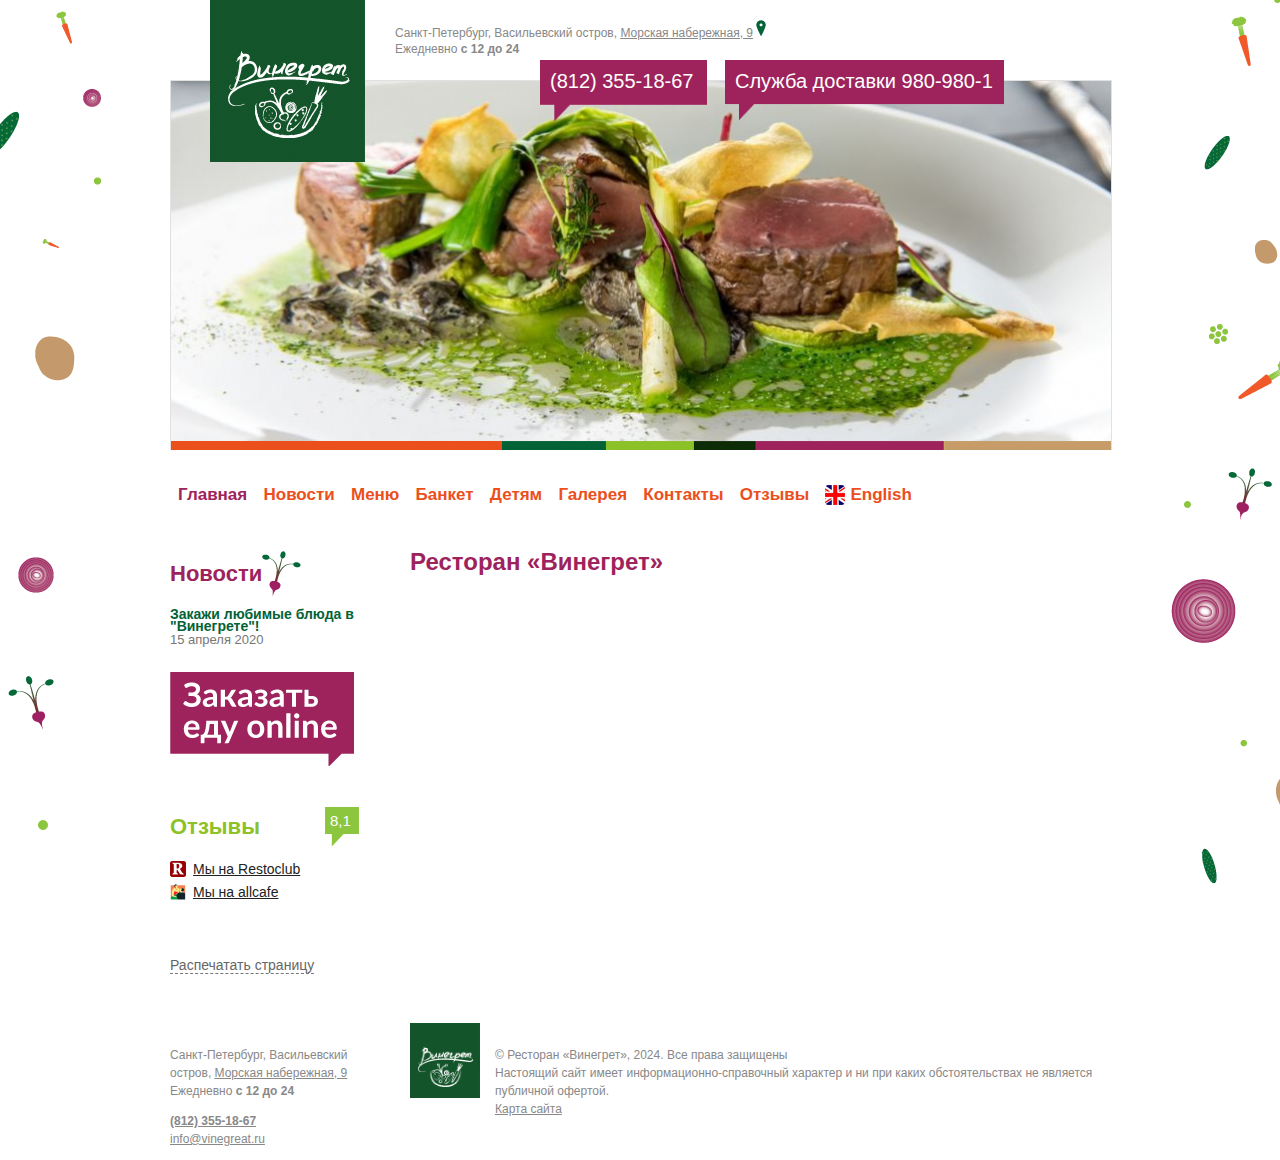
<file: sample.html>
<!DOCTYPE html>
<html lang="en">
    <head>
        <meta charset="UTF-8" />
        <meta name="viewport" content="width=device-width, initial-scale=1.0" />
        <title>Ресторан «Винегрет», Санкт-Петербург</title>
        <link type="image/x-icon" href="favicon.ico" rel="shortcut icon" />
        <link type="image/x-icon" href="favicon.ico" rel="icon" />
        <link rel="stylesheet" href="styles/base.css" />
    </head>
    <body>
        <div class="background">
            <div class="header">
                <a href="index.html">
                    <img class="logo" src="images/logo.png" />
                </a>
                <div class="header-info">
                    <div class="info">
                        <div class="address">
                            <a>Санкт-Петербург, Васильевский остров, </a>
                            <a href="http://www.vinegreat.ru/ru/adres/#map"><u>Морская набережная, 9</u></a>
                            <img src="images/mapsign.png" />
                            <br />
                            <a>Ежедневно <b>с 12 до 24</b></a>
                        </div>

                        <div class="socials">
                            <a class="facebook" href="https://www.facebook.com/vinegreatrest" title="FaceBook"></a>
                            <a class="vk" href="https://vk.com/vinegreat_rest" title="ВКонтакте"></a>
                            <a class="instagram" href="http://instagram.com/vinegreat_rest" title="Instagram"></a>
                        </div>
                    </div>
                </div>

                <div class="phones">
                    <a class="phone-first phone-number" href="tel:+78123551867">(812) 355-18-67</a>
                    <a class="phone-delivery phone-number"> Служба доставки 980-980-1 </a>
                </div>
                <div class="slides">
                    <img class="slide" src="images/20171030110801419m.jpg" />
                    <img class="colorline" src="images/colorline.png" />
                </div>
            </div>
            <div class="main">
                <div class="dropdown-buttons-panel">
                    <!-- Главная -->
                    <a class="dropdown" id="main" href="index.html">
                        <button class="dropdown-button" id="main-dropdown-button" onclick="document.location='index.html'">Главная</button>
                        <div class="dropdown-content">
                            <a>Контакты и реквизиты</a>
                            <a>Описание процесса передачи данных</a>
                            <a>Политика конфиденциальности</a>
                            <a>Публичная оферта</a>
                            <a>Способы оплаты</a>
                        </div>
                    </a>
                    <!-- Новости -->
                    <div class="dropdown" onclick="document.location='news.html'">
                        <button class="dropdown-button">Новости</button>
                        <div class="dropdown-content">
                            <a>2020</a>
                        </div>
                    </div>
                    <!-- Меню -->
                    <div class="dropdown" id="menu" onclick="document.location='menu.html'">
                        <button class="dropdown-button">Меню</button>
                        <div class="dropdown-content">
                            <a>Основное меню</a>
                            <a>Постное меню</a>
                            <a>Барная карта</a>
                            <a>Детское меню</a>
                            <a>Банкетное меню</a>
                        </div>
                    </div>
                    <!-- Банкет -->
                    <button class="dropdown-button" onclick="document.location='banket.html'">Банкет</button>
                    <!-- Детям -->
                    <button class="dropdown-button" onclick="document.location='kids.html'">Детям</button>
                    <!-- Галерея -->
                    <div class="dropdown" id="galery" onclick="document.location='galery.html'">
                        <button class="dropdown-button">Галерея</button>
                        <div class="dropdown-content">
                            <a>Интерьер нового зала (банкетного) в 2022 году</a>
                            <a>Интерьер ресторана в 2021 году</a>
                            <a>Интерьер ресторана 2018-2019</a>
                            <a>Мастер-класс 03 ноября 2019 г.</a>
                            <a>Фото блюд 31 октября 2019 г.</a>
                            <a>День рождение 05 октября 2019 г.</a>
                            <a>Празднование 9 мая в 2019 году</a>
                            <a>Юбилей - 01 декабря 2017 год</a>
                            <a>Новое меню A'la Russe</a>
                            <a>Интерьер ресторана в 2017 году</a>
                            <a>Фото блюд</a>
                            <a>Женский день 8 марта 2017</a>
                            <a>Фотоотчет 23 октября 2016 мастер-класс "Готовим пирожное "Картошка"</a>
                            <a>Фотоотчет 16 октября 2016 "Школа юных барменов"</a>
                            <a>Фотоотчет 09 октября 2016 мастер-класс "Готовим канапе"</a>
                            <a>Фотоотчет 24 апреля 2016 мастер-класс "Готовим воздушные кексы"</a>
                            <a>Фотоотчет 17 апреля 2016 мастер-класс "Готовим сладкое печенье"</a>
                            <a>Фотоотчет 10 апреля 2016 мастер-класс "Готовим эклеры"</a>
                            <a>Фотоотчет 3 апреля 2016 мастер-класс "Учимся готовить пиццу"</a>
                            <a>Фото банкетного зала</a>
                            <a>Нам 3 года!</a>
                            <a>Наша кухня</a>
                            <a>Интерьер банкетного зала</a>
                            <a>Открытие ресторана </a>
                        </div>
                    </div>
                    <!-- Контакты -->
                    <button class="dropdown-button" onclick="document.location='contacts.html'">Контакты</button>
                    <!-- Отзывы -->
                    <button class="dropdown-button" onclick="document.location='reviews.html'">Отзывы</button>
                    <!-- English -->
                    <button class="dropdown-button" id="change-language">
                        <img src="images/flagen.png" />
                        English
                    </button>
                </div>
                <div class="base">
                    <div class="info">
                        <div class="info-header">
                            <h3>Новости</h3>
                            <img src="images/i-news.png" />
                        </div>
                        <h2 href="http://www.vinegreat.ru/ru/news/?nid=681">Закажи любимые блюда в "Винегрете"!</h2>
                        <a id="date">15 апреля 2020</a>
                        <a href="http://dostavka.vinegreat.ru/" id="order-online">
                            <img src="images/online.jpg" />
                        </a>
                        <div class="feedback-block">
                            <div class="feedback-block-header">
                                <h3 id="feedback-block-title">Отзывы</h3>
                                <div class="respmark">
                                    <h3 id="rating">8,1</h3>
                                </div>
                            </div>
                            <ul>
                                <li class="restoclub">
                                    <a href="http://www.restoclub.ru/site/all/main/27075">Мы на Restoclub</a>
                                </li>
                                <li class="allcafe">
                                    <a href="http://spb.allcafe.ru/restaurants/vinegret"> Мы на allcafe </a>
                                </li>
                            </ul>
                            <a class="print-page">Распечатать страницу</a>
                        </div>
                    </div>
                    <div class="about">
                        <h1>Ресторан «Винегрет»</h1>
                        <div class="content">
                            <div class="hometext"></div>
                        </div>
                    </div>
                </div>
            </div>
            <div class="footer">
                <div class="footer-main-contacts">
                    <div class="footer-address">
                        <a>
                            Санкт-Петербург, Васильевский остров,
                            <a href="http://www.vinegreat.ru/ru/adres/#map">
                                <u>Морская набережная, 9</u>
                            </a>

                            <br />
                            <a>Ежедневно <b>с 12 до 24</b></a>
                            <br />
                            <br />
                            <strong>
                                <a href="tel:+78123551867">(812) 355-18-67</a>
                            </strong>
                            <br />
                            <a href="mailto:info@vinegreat.ru"> info@vinegreat.ru </a>
                        </a>
                    </div>
                    <div class="footer-siteinfo">
                        <img class="footer-logo" src="images/logo.png" />
                        <div class="footer-copyright">
                            <a>© Ресторан «Винегрет», 2024. Все права защищены</a>
                            <br />
                            <a>Настоящий сайт имеет информационно-справочный характер и ни при каких обстоятельствах не является публичной офертой.</a>

                            <br />
                            <a id="site-map" href="http://www.vinegreat.ru/ru/sitemap/">Карта сайта</a>
                        </div>
                    </div>
                </div>
            </div>
        </div>
    </body>
</html>
</file>
<file: styles/base.css>
body {
    height: 100%;
    width: 100%;
    margin: 0;
    padding: 0;
    top: 0;
    background-image: url(/images/bg.png);
    background-attachment: fixed;
    background-position: center;
    background-position-y: top;
    font: normal 11px/12px "Trebuchet MS", Arial, sans-serif;
    color: #888;
}

.background {
    background-color: #ffffff;
    width: 940px;
    height: auto;
    position: relative;
    margin-left: auto;
    margin-right: auto;
}

.header-info {
    width: 100%;
    height: 80px;
}

.header-info .info {
    padding: 20px 0px 0px 00px;
    display: flex;
    flex-direction: row;
    justify-content: space-between;
}

.address a,
.address u {
    color: #888;
    font-size: 12px;
    line-height: 16px;
}

.logo {
    margin-left: 40px;
    position: absolute;
}

.phones {
    display: flex;
    flex-direction: row;
    justify-content: center;
    position: absolute;
    top: 60px;
    padding-left: 370px;
}

.phone-number {
    background-repeat: no-repeat;
    color: #fff;
    padding: 15px 0px 0px 10px;
    font-size: 15pt;
    text-decoration: none;
    height: 50px;
    background-size: 90%;
}

.phone-first {
    background-image: url(/images/phone-bg.png);
    width: 175px;
}

.phone-delivery {
    background-image: url(/images/phone-bg-2.png);
    width: 300px;
}

.address {
    margin-left: 225px;
}

.slides {
    width: 100%;
    border: 1px solid #e1e1e1;
    border-bottom: 0px;
    background-color: white;
    display: flex;
    flex-direction: column;
}

.slide {
    width: 100%;
}

.dropdown-buttons-panel {
    display: flex;
    flex-direction: row;
    width: 750px;
    margin: 25px 0px 25px 0px;
    justify-content: space-around;
}

.dropdown-buttons-panel .dropdown-button {
    border: none;
    background: none;
    color: #eb4f1c;
    cursor: pointer;
    height: 40px;
    text-decoration: none;
    font: bold 17px "Trebuchet MS", Arial, sans-serif;
}

#main-dropdown-button {
    color: #9e235c;
}

.dropdown-button:hover {
    color: #9e235c;
    cursor: pointer;
}

.dropdown {
    position: relative;
    display: inline-block;
}

.dropdown-content {
    display: none;
    position: absolute;
    width: 200px;
    border: 1px solid #ededed;
    z-index: 1;
    background-color: #fff;
    color: #9e235c;
    font-size: 13px;
    font-weight: bold;
    padding: 0px 12px 0px 12px;
}

.dropdown-content a {
    margin: 10px 5px 10px 5px;
    max-width: 80%;
    display: block;
}

.dropdown:hover .dropdown-content {
    display: block;
}

#change-language {
    display: flex;
    flex-direction: row;
    justify-content: center;
    align-items: center;
}

#change-language img {
    height: 20px;
    width: 20px;
    margin-right: 5px;
}

#galery .dropdown-content,
#menu .dropdown-content {
    color: #eb4f1c;
}

.base {
    width: 100%;
    height: 100%;
    display: flex;
    flex-direction: row;
}

.base .info {
    width: 240px;
    display: flex;
    flex-direction: column;
}

.base .about {
    width: calc(100% - 240px);
}

h3 {
    color: #9e235c;
    font: bold 22px/24px "Trebuchet MS", sans-serif;
}

.base .info-header {
    display: flex;
    flex-direction: row;
    align-items: center;
}

.base .info-header img {
    width: 39px;
    height: 45px;
}

.base .info h2 {
    color: #036236;
    text-decoration: none;
    font-size: 14px;
    font-weight: bold;
    margin: 0;
}

.base .info h2:hover {
    color: black;
    cursor: pointer;
}

#date {
    font: normal 14px "Trebuchet MS", Arial, sans-serif;
    color: #777;
    font-size: 13px;
    margin: 0;
}

#order-online {
    margin: 25px 0px 25px 0px;
}

.feedback-block-header {
    display: flex;
    flex-direction: row;
    align-items: center;
    justify-content: space-between;
    width: 189px;
}

#feedback-block-title {
    color: #8cc128;
}

.feedback-block-header #rating {
    color: white;
    font: normal 15px "Trebuchet MS", Arial, sans-serif;
    position: relative;
    left: 5px;
    bottom: 10px;
}

.respmark {
    background-image: url(/images/ratebg.png);
    background-size: 34px 40px;
    background-repeat: no-repeat;
    width: 34px;
    height: 40px;
    margin: 0;
    padding: 0;
}

.feedback-block ul li a {
    color: #222;
    text-decoration: underline;
    font: normal 14px "Trebuchet MS", Arial, sans-serif;
}

.feedback-block ul li {
    background-repeat: no-repeat;
    width: 100%;
    padding: 0 5px 7px 23px;
}

.feedback-block ul {
    margin: 0;
    padding: 0;
    list-style: none;
    margin-bottom: 50px;
}

.restoclub {
    background-image: url(/images/restoclub.ico);
}

.allcafe {
    background-image: url(/images/allcafe.ico);
}

.print-page {
    color: #666;
    border-bottom: 1px dashed #777;
    font: normal 14px "Trebuchet MS", Arial, sans-serif;
}

.print-page:hover {
    color: black;
    cursor: pointer;
}

.base .about h1 {
    color: #9e235c;
    font-size: 24px;
    /* margin: 0 0 16px 0; */
    /* line-height: 27px; */
}

.content {
    display: flex;
    flex-direction: row;
    align-items: flex-start;
}

.hometext {
    width: 400px;
    font: normal 14px "Trebuchet MS", Arial, sans-serif;
}

/* .hometext ul li {
    list-style: none;
    background: url(/images/b-1.png) no-repeat 3px 3px;
    align-items: center;
    margin-top: 5px;
}

.hometext ul {
    margin: 0;
    padding: 0;
    padding-right: 5px;
    margin-bottom: 8px;
}

.hometext ul li {
    color: #9e235c;
    font-size: 16px;
    padding-left: 20px;
}

.hometext ul li a {
    color: darkslategray;
    text-decoration: none;
}

.hometext ul li a:hover {
    color: black;
} */

.hometext p {
    font: normal 14px "Trebuchet MS", Arial, sans-serif;
    line-height: 1.5;
    color: #555;
    margin-top: 8px;
    margin-bottom: 8px;
}

/* .inline-accent {
    font: 14px "Trebuchet MS", Arial, sans-serif;
    color: #9e235c;
    font-size: 120%;
} */

/* .slogan {
    font: bold 16px "Trebuchet MS", Arial, sans-serif;
    color: #9e235c;
} */

.main {
    padding-bottom: 50px;
}

.footer {
    width: 100%;
    height: 137px;
    border: none;
}

.footer-address {
    width: 220px;
    padding-top: 23px;
    padding-right: 20px;
}

.footer-main-contacts {
    height: 100%;

    display: flex;
    flex-direction: row;
}

.footer-address a,
.footer-address u {
    color: #888;
    line-height: 1.5;
    font-size: 12px;
}

.footer-siteinfo {
    display: flex;
    flex-direction: row;
    width: calc(100% - 240px);
}

.footer-logo {
    width: 70px;
    height: 75px;
}

.footer-copyright {
    padding-top: 23px;
    line-height: 1.5;
    margin-left: 15px;
    font-size: 12px;
}

.footer-copyright br {
    margin-bottom: 8px;
}

#site-map {
    color: #888;
}
</file>
<file: styles/main.css>
.hometext ul li {
    list-style: none;
    background: url(/images/b-1.png) no-repeat 3px 3px;
    align-items: center;
    margin-top: 5px;
}

.hometext ul {
    margin: 0;
    padding: 0;
    padding-right: 5px;
    margin-bottom: 8px;
}

.hometext ul li {
    color: #9e235c;
    font-size: 16px;
    padding-left: 20px;
}

.hometext ul li a {
    color: darkslategray;
    text-decoration: none;
}

.hometext ul li a:hover {
    color: black;
}

.inline-accent {
    font: 14px "Trebuchet MS", Arial, sans-serif;
    color: #9e235c;
    font-size: 120%;
}
.slogan {
    font: bold 16px "Trebuchet MS", Arial, sans-serif;
    color: #9e235c;
}
</file>
<file: styles/banket.css>
body.banket {
    background: url(/images/banket/bgbanquet.png) top center no-repeat fixed;
}

.banket.phone-number {
    background: url(/images/banket/phone-bg-2.png) no-repeat;
    height: 64px;
    width: 161px;
}

.phones {
    padding-left: 570px;
}

.base {
    display: block;
}

#base-header {
    color: #9e235c;
    font-size: 24px;
}

.row {
    display: flex;
    flex-direction: row;
    width: 100%;
}

.first-row {
    justify-content: space-between;
}

.buttons-row {
    height: 32px;
    display: flex;
    flex-direction: row;
}

.buttons-row .button {
    /* border: none; */
    background: none;
    cursor: pointer;
    width: 168px;
    height: 12px;
    padding: 10px 50px 10px 0;
    margin: 0;
    font: normal 16px "Trebuchet MS", Arial, sans-serif;
    margin-right: 2%;
}

.button::after {
    border-left: 15px solid transparent;
    border-right: 15px solid transparent;
    margin-top: 4px;
    content: "";
    display: block;
    width: 0;
    height: 0;
    left: 0;
    font-size: 16px;
    cursor: pointer;
}

.view-photos {
    color: #066539;
    border-bottom: solid 1px #066539;
}

.view-photos::after {
    border-top: 12px solid #066539;
}

.view-route {
    color: #83bd3c;
    border-bottom: solid 1px #83bd3c;
}

.view-route::after {
    border-top: 12px solid #83bd3c;
}

.delivery-card {
    width: 434px;
    height: 212px;
    background-color: #eb4f1c;
    padding: 15px;
    display: flex;
    flex-direction: row;
    justify-content: space-between;
}

.delivery-card .text {
    width: 47%;
    display: flex;
    margin-right: 2%;
    flex-direction: column;
}

.delivery-card .text #text1 {
    font-size: 16px;
    line-height: 17px;
    font-weight: 600;
    color: white;
}

.delivery-card .text #text2 {
    font-size: 16px;
    margin-top: 16px;
    color: white;
}

.delivery-card .text #text3 {
    font-size: 28px;
    line-height: 26px;
    font-weight: 600;
    margin-top: 4px;
    color: white;
    width: 98%;
}

.delivery-number.phone-number {
    background-color: #8cc63e;
    padding: 18px 15px 14px;
    height: 59px;
    margin-top: 13px;
}

#actionform {
    margin-right: 6px;
    width: 48%;
}

#actionform label {
    color: white;
    line-height: 1.3em;
    margin: 4px 0 4px 0;
    font-size: 12px;
    font-weight: bold;
}

#actionform input {
    /* width: 201px; */
    padding: 3px;
    margin: 3px 0 3px 0;
    width: 201px;
    height: 18px;
    border: none;
    font-size: 13px;
    line-height: 18px;
    font-family: Arial;
}

#submit {
    background-color: #069e2f;
    color: white;
    border: none;
    font: normal 16px "Trebuchet MS", Arial, sans-serif;
    font-weight: 600;
    width: 204px;
    height: 54px;
    margin-top: 19px;
}

.second-row {
    margin-top: 50px;
}

li {
    background: url("/images/b-1.png") no-repeat 3px 3px;
    padding: 0px 10px 7px 30px;
    list-style: none;
    font: normal 15px "Trebuchet MS", Arial, sans-serif;
    color: #555;
    line-height: 22px;
    margin: 0;
    border: 0;
    outline: 0;
}

ul {
    padding: 0;
    margin: 0;
}

.second-row-list {
    width: 65%;
}

.second-row-list li {
    background: url("/images/banket/b-2.png") no-repeat 3px 3px;
}

.reviews h3 {
    color: #14542a;
    padding: 0px 20px 7px 0;
    font: bold 22px/24px "Trebuchet MS", sans-serif;
    margin: 0;
}

.reviews li a {
    text-decoration: none;
    color: #555;
}

.reviews li {
    margin: 0;
    padding: 0;
    padding-left: 20px;
}

.reviews li a:hover {
    color: black;
}

.links-and-rating {
    display: flex;
    flex-direction: row;
}

.rating {
    background: url(/images/ratebg.png) no-repeat;
    width: 34px;
    height: 40px;
    padding: 5px 4px 4px 5px;
    color: #fff;
    font-size: 15px;
    line-height: 15px;
    margin-left: 30px;
}

.third-row {
    margin-top: 57px;
    justify-content: space-between;
    /* height: 157px; */
}

.third-row .col1 {
    width: 700px;
}

.third-row .col2 {
    width: 225px;
}

.ind-menu {
    background: url(/images/banket/indmenu.png) no-repeat;
    color: white;
    font-family: "Trebuchet MS";
    height: 116px;
    padding: 44px 34px 10px 38px;
    width: 100px;
    margin: 0 26px 26px 0;
}

.im1 {
    font-size: 12px;
    line-height: 12px;
}

.im2 {
    font-size: 30px;
    line-height: 30px;
    font-weight: bold;
}

.im3 {
    font-size: 14px;
    line-height: 15px;
    font-weight: bold;
}

.prices li {
    background: url(/images/banket/pdf.png) no-repeat;
    display: block;
    padding-left: 50px;
}

.prices a {
    font-size: 14px;
    line-height: 17px;
    text-decoration: none;
    color: #555;
}

.prices a:hover {
    color: black;
    cursor: pointer;
}
</file>
<file: styles/english.css>
.content {
    display: block;
}

#googlemaps {
    width: 700px;
    height: 350px;
}

.socials {
    width: 206px;
    right: 0;
    display: flex;
    flex-direction: row;
    justify-content: space-between;
    margin-top: 10px;
}

.socials a {
    height: 16px;
    width: 16px;
    background-size: 16px;
    background-repeat: none;
    /* margin-right: ; */
}

.socials .facebook {
    background-image: url(/images/facebook.png);
}

.socials .vk {
    background-image: url(/images/vk.png);
}

.socials .instagram {
    background-image: url(/images/ig.png);
}

.socials .twitter {
    background-image: url(/images/twitter.png);
}

.socials .ok {
    background-image: url(/images/odnoklassniki.png);
}

.socials .mailru {
    background-image: url(/images/mailru.png);
}

.socials .livejournal {
    background-image: url(/images/livejournal.png);
}
/* .share .socials {
    width: 100%;
}

.share .socials a {
    margin-left: 5px;
} */

.socials .share {
    color: #555;
    font: 86%/1.4545em Arial, sans-serif;
    margin: 0 11px 0 11px;
}

.socials .share:hover {
    color: red;
    text-decoration: underline;
    cursor: pointer;
}

.share {
    display: flex;
    flex-direction: row;
    justify-content: space-between;
    align-items: center;
}

#share-button {
    color: #555;
    font: 10px Arial, sans-serif;
    margin-right: 5px;
}

#share-button:hover {
    color: red;
    text-decoration: underline;
    cursor: pointer;
}

.share-dropdown-content {
    display: none;
    padding: 15px 15px 15px 15px;
}

.share-dropdown-onclick:hover .share-dropdown-content {
    display: block;
    background-color: white;
    box-shadow: 0px 0px 10px #888;
    box-sizing: border-box;
    border: 1px solid #888;
    position: absolute;
}
.share-dropdown-content ul {
    padding: 0;
    margin: 0;
    list-style: none;
}

.share-dropdown-content a {
    color: #555;
    font: 10px Arial, sans-serif;
}

.share-dropdown-content li {
    text-decoration: underline;
    margin-top: 8px;
    background-repeat: no-repeat;
    background-size: 16px 16px;
    width: 100%;
    padding: 0 5px 7px 23px;
    align-items: center;
}

.share-dropdown-content li a {
    color: #1a3dc1;
}
.share-dropdown-content li a:hover {
    cursor: pointer;
    color: red;
}

.share-dropdown-onclick {
    display: block;
    margin-left: 11px;
}

.share-dropdown-content #vk {
    background-image: url(/images/vk.png);
}

.share-dropdown-content #odnoklassniki {
    background-image: url(/images/odnoklassniki.png);
}

.share-dropdown-content #twitter {
    background-image: url(/images/twitter.png);
}

.share-dropdown-content #facebook {
    background-image: url(/images/facebook.png);
}

.share-dropdown-content #mailru {
    background-image: url(/images/mailru.png);
}

.share-dropdown-content #livejournal {
    background-image: url(/images/livejournal.png);
}

.share-dropdown-content #googleplus {
    background-image: url(/images/googleplus.png);
}

#buttons {
    justify-content: space-between;
    width: 100%;
    display: flex;
    padding: 0;
    margin-top: 85px;
}

.link {
    color: #555;
    font-weight: bold;
}

.link:hover {
    color: black;
    cursor: pointer;
}

.info {
    padding-top: 20px;
}

.content strong {
    font: bold 21px/20px "Trebuchet MS", Arial, sans-serif;
    color: black;
}

.photo {
    /* height: 157px; */
    width: calc(100% + 20px);
    margin: 0 8px 8px 0;
    width: 0;
    height: 0;
    color: white;
}

.photo img {
    max-height: 137px;
    border: 10px solid #f4e2cc;
}

.description p {
    line-height: 1.5;
    font: normal 14px "Trebuchet MS", Arial, sans-serif;
    padding-top: 8px;
    color: #555;
}

.contacts-table {
    background-color: #f4e2cc;
    font: normal 13px "Trebuchet MS", Arial, sans-serif;
    color: #555;
    padding: 5px 11px 5px 11px;

    border-collapse: collapse;
}

.contacts-table td {
    padding: 5px 0 5px 0;
    vertical-align: baseline;
}

.contacts-table .email {
    color: #9e245c;
    text-decoration: none;
}
.view-larger-map {
    color: blue;
}
</file>
<file: styles/galery.css>
li {
    list-style: none;
    font: normal "Trebuchet MS", Arial, sans-serif;
    color: #555;
    /* line-height: 22px; */
    margin: 0;
    border: 0;
    outline: 0;
}

li:hover {
    color: black;
    cursor: pointer;
}

.small-list li {
    background: url("/images/b-1.png") no-repeat 3px 3px;
    padding: 0px 10px 7px 20px;
}

.big-list li {
    background: url("/images/banket/b-2.png") no-repeat 3px 3px;
    padding: 0px 10px 7px 30px;
}

ul {
    padding: 0;
    margin: 0;
}

.info-list {
    color: #666;
    font: normal 14px "Trebuchet MS", Arial, sans-serif;
    margin-top: 44px;
    font: 14px;
}

.galery-cell {
    width: 165px;
    display: block;
    margin: 0 10px 10px 0;
}

.photo {
    width: 165px;
    height: 116px;
    background: #f4e2cc;
    display: flex;
    justify-content: center;
    align-items: center;
}

.galery-cell .description {
    color: #555;
    line-height: 13px;
    font: bold 14px "Trebuchet MS", Arial, sans-serif;
    margin: 0;
    margin-top: 8px;
}

.galery-cell .description:hover {
    color: black;
    cursor: pointer;
}

.photo img {
    /* max-width: 144px; */
    max-height: 96px;
}

.content {
    display: block;
}

.galery-row {
    display: flex;
    flex-direction: row;
    margin-bottom: 35px;
}

#buttons {
    justify-content: space-between;
    width: 100%;
    display: flex;
    padding: 0;
    margin-top: 85px;
}

.link {
    color: #555;
    font-weight: bold;
}

.link:hover {
    color: black;
    cursor: pointer;
}
</file>
<file: styles/kids.css>
body.kids {
    background: url(/images/kids/kids_bg.jpg) top center no-repeat fixed;
}

.banket.phone-number {
    background: url(/images/banket/phone-bg-2.png) no-repeat;
    height: 64px;
    width: 161px;
}

.phones {
    padding-left: 570px;
}

.base {
    display: block;
}

#base-header {
    color: #9e235c;
    font-size: 24px;
}

.row {
    display: flex;
    flex-direction: row;
    width: 100%;
}

.first-row {
    justify-content: space-between;
    padding-top: 25px;
}

.buttons-row {
    height: 32px;
    display: flex;
    flex-direction: row;
}

.buttons-row .button {
    /* border: none; */
    background: none;
    cursor: pointer;
    width: 168px;
    height: 12px;
    padding: 10px 50px 10px 0;
    margin: 0;
    font: normal 16px "Trebuchet MS", Arial, sans-serif;
    margin-right: 2%;
}

.button::after {
    border-left: 15px solid transparent;
    border-right: 15px solid transparent;
    margin-top: 4px;
    content: "";
    display: block;
    width: 0;
    height: 0;
    left: 0;
    font-size: 16px;
    cursor: pointer;
}

.view-photos {
    color: #066539;
    border-bottom: solid 1px #066539;
}

.view-photos::after {
    border-top: 12px solid #066539;
}

.view-route {
    color: #83bd3c;
    border-bottom: solid 1px #83bd3c;
}

.view-route::after {
    border-top: 12px solid #83bd3c;
}

.delivery-card {
    width: 434px;
    height: 212px;
    background-color: #8cc63e;
    padding: 15px;
    display: flex;
    flex-direction: row;
    justify-content: space-between;
}

.delivery-card .text {
    width: 47%;
    display: flex;
    margin-right: 2%;
    flex-direction: column;
}

.delivery-card .text #text1 {
    font-size: 16px;
    line-height: 17px;
    font-weight: 600;
    color: white;
}

.delivery-card .text #text2 {
    font-size: 16px;
    margin-top: 16px;
    color: white;
}

.delivery-card .text #text3 {
    font-size: 28px;
    line-height: 26px;
    font-weight: 600;
    margin-top: 4px;
    color: white;
    width: 98%;
}

.delivery-number.phone-number {
    background-color: #da4a17;
    padding: 18px 15px 14px;
    height: 59px;
    margin-top: 13px;
}

#actionform {
    margin-right: 6px;
    width: 48%;
}

#actionform label {
    color: white;
    line-height: 1.3em;
    margin: 4px 0 4px 0;
    font-size: 12px;
    font-weight: bold;
}

#actionform input {
    /* width: 201px; */
    padding: 3px;
    margin: 3px 0 3px 0;
    width: 201px;
    height: 18px;
    border: none;
    font-size: 13px;
    line-height: 18px;
    font-family: Arial;
}

#submit {
    background-color: #069e2f;
    color: white;
    border: none;
    font: normal 16px "Trebuchet MS", Arial, sans-serif;
    font-weight: 600;
    width: 204px;
    height: 54px;
    margin-top: 19px;
}

.second-row {
    margin-top: 50px;
}

li {
    background: url("/images/b-1.png") no-repeat 3px 3px;
    padding: 0px 10px 7px 30px;
    list-style: none;
    font: normal 15px "Trebuchet MS", Arial, sans-serif;
    color: #555;
    line-height: 22px;
    margin: 0;
    border: 0;
    outline: 0;
}

ul {
    padding: 0;
    margin: 0;
}

.second-row-list {
    width: 65%;
}

.second-row-list li {
    background: url("/images/banket/b-2.png") no-repeat 3px 3px;
}

.reviews h3 {
    color: #14542a;
    padding: 0px 20px 7px 0;
    font: bold 22px/24px "Trebuchet MS", sans-serif;
    margin: 0;
}

.reviews li a {
    text-decoration: none;
    color: #555;
}

.reviews li {
    margin: 0;
    padding: 0;
    padding-left: 20px;
}

.reviews li a:hover {
    color: black;
}

.links-and-rating {
    display: flex;
    flex-direction: row;
}

.rating {
    background: url(/images/ratebg.png) no-repeat;
    width: 34px;
    height: 40px;
    padding: 5px 4px 4px 5px;
    color: #fff;
    font-size: 15px;
    line-height: 15px;
    margin-left: 30px;
}

.third-row {
    margin-top: 57px;
    justify-content: space-between;
    /* height: 157px; */
}

.third-row .col1 {
    width: 700px;
}

.third-row .col2 {
    width: 225px;
}

.ind-menu {
    background: url(/images/kids/indmenu.png) no-repeat;
    color: white;
    font-family: "Trebuchet MS";
    height: 116px;
    padding: 44px 34px 10px 38px;
    width: 100px;
    margin: 0 26px 26px 0;
    text-align: center;
}

.im1 {
    color: #a2b43d;
    font-size: 14px;
    line-height: 15px;
}

.im2 {
    font-size: 25px;
    font-weight: 200;
    line-height: 26px;
    padding-top: 7px;
    display: inline-block;
}

.im3 {
    font-size: 14px;
    line-height: 15px;
    font-weight: bold;
}

.prices li {
    background: url(/images/banket/pdf.png) no-repeat;
    display: block;
    padding-left: 50px;
    margin-left: 700px;
}

.prices a {
    font-size: 14px;
    line-height: 17px;
    text-decoration: none;
    color: #555;
}

.prices a:hover {
    color: black;
    cursor: pointer;
}

.first-row-list {
    width: 464px;
}

#invite {
    line-height: 1.5;
    font: normal 14px "Trebuchet MS", Arial, sans-serif;
    color: #555;
    margin: 10px 27px 12px 0px;
}

.big-list li {
    background: url("/images/banket/b-2.png") no-repeat 3px 3px;
}
</file>
<file: styles/menu.css>
.hometext a {
    text-decoration: underline;
    color: #9e235c;
}

#menu-img {
    width: 298px;
    height: 421px;
    margin: 10px 0 10px 0;
}

.menu-info {
    width: 298px;
    align-items: center;
    display: flex;
    flex-direction: column;
}

#buttons {
    justify-content: space-between;
    width: 100%;
    display: flex;
    padding: 0;
    margin-top: 85px;
}

.link {
    color: #555;
    font-weight: bold;
}

.link:hover {
    color: black;
    cursor: pointer;
}
</file>
<file: styles/news.css>
.content {
    border-top: 1px solid #e1e1e1;
    padding-top: 15px;
    margin-top: 15px;
}

#delivery-link {
    text-decoration: none;
    font-size: 18px;
    color: #036236;
    font-weight: bold;
}

#buttons {
    justify-content: space-between;
    width: 100%;
    display: flex;
    padding: 0;
    margin-top: 85px;
}

.link {
    color: #555;
    font-weight: bold;
}

.link:hover {
    color: black;
    cursor: pointer;
}

#date {
    color: #777;
    font-size: 13px;
    margin: 0;
}
</file>
<file: styles/reviews.css>
.content {
    display: block;
}

.thanks {
    line-height: 1.5;
    margin: 8px 27px 12px 0px;
    font: normal 14px "Trebuchet MS", Arial, sans-serif;
    color: #555;
}

.info {
    padding-top: 20px;
}

.socials {
    width: 206px;
    right: 0;
    display: flex;
    flex-direction: row;
    justify-content: space-between;
    margin-top: 10px;
    /* margin-bottom: 50px; */
}

.socials a {
    height: 16px;
    width: 16px;
    background-size: 16px;
    background-repeat: none;
    /* margin-right: ; */
}

.socials .facebook {
    background-image: url(/images/facebook.png);
}

.socials .vk {
    background-image: url(/images/vk.png);
}

.socials .instagram {
    background-image: url(/images/ig.png);
}

.socials .twitter {
    background-image: url(/images/twitter.png);
}

.socials .ok {
    background-image: url(/images/odnoklassniki.png);
}

.socials .mailru {
    background-image: url(/images/mailru.png);
}

.socials .livejournal {
    background-image: url(/images/livejournal.png);
}
/* .share .socials {
    width: 100%;
}

.share .socials a {
    margin-left: 5px;
} */

.socials .share {
    color: #555;
    font: 86%/1.4545em Arial, sans-serif;
    margin: 0 11px 0 11px;
}

.socials .share:hover {
    color: red;
    text-decoration: underline;
    cursor: pointer;
}

.share {
    display: flex;
    flex-direction: row;
    justify-content: space-between;
    align-items: center;
}

#share-button {
    color: #555;
    font: 10px Arial, sans-serif;
    margin-right: 5px;
}

#share-button:hover {
    color: red;
    text-decoration: underline;
    cursor: pointer;
}

.share-dropdown-content {
    display: none;
    padding: 15px 15px 15px 15px;
}

.share-dropdown-onclick:hover .share-dropdown-content {
    display: block;
    background-color: white;
    box-shadow: 0px 0px 10px #888;
    box-sizing: border-box;
    border: 1px solid #888;
    position: absolute;
}
.share-dropdown-content ul {
    padding: 0;
    margin: 0;
    list-style: none;
}

.share-dropdown-content a {
    color: #555;
    font: 10px Arial, sans-serif;
}

.share-dropdown-content li {
    text-decoration: underline;
    margin-top: 8px;
    background-repeat: no-repeat;
    background-size: 16px 16px;
    width: 100%;
    padding: 0 5px 7px 23px;
    align-items: center;
}

.share-dropdown-content li a {
    color: #1a3dc1;
}
.share-dropdown-content li a:hover {
    cursor: pointer;
    color: red;
}

.share-dropdown-onclick {
    display: block;
    margin-left: 11px;
}

.share-dropdown-content #vk {
    background-image: url(/images/vk.png);
}

.share-dropdown-content #odnoklassniki {
    background-image: url(/images/odnoklassniki.png);
}

.share-dropdown-content #twitter {
    background-image: url(/images/twitter.png);
}

.share-dropdown-content #facebook {
    background-image: url(/images/facebook.png);
}

.share-dropdown-content #mailru {
    background-image: url(/images/mailru.png);
}

.share-dropdown-content #livejournal {
    background-image: url(/images/livejournal.png);
}

.share-dropdown-content #googleplus {
    background-image: url(/images/googleplus.png);
}

#buttons {
    justify-content: space-between;
    width: 100%;
    display: flex;
    padding: 0;
    margin-top: 35px;
}

.link {
    color: #555;
    font-weight: bold;
}

.link:hover {
    color: black;
    cursor: pointer;
}
</file>
